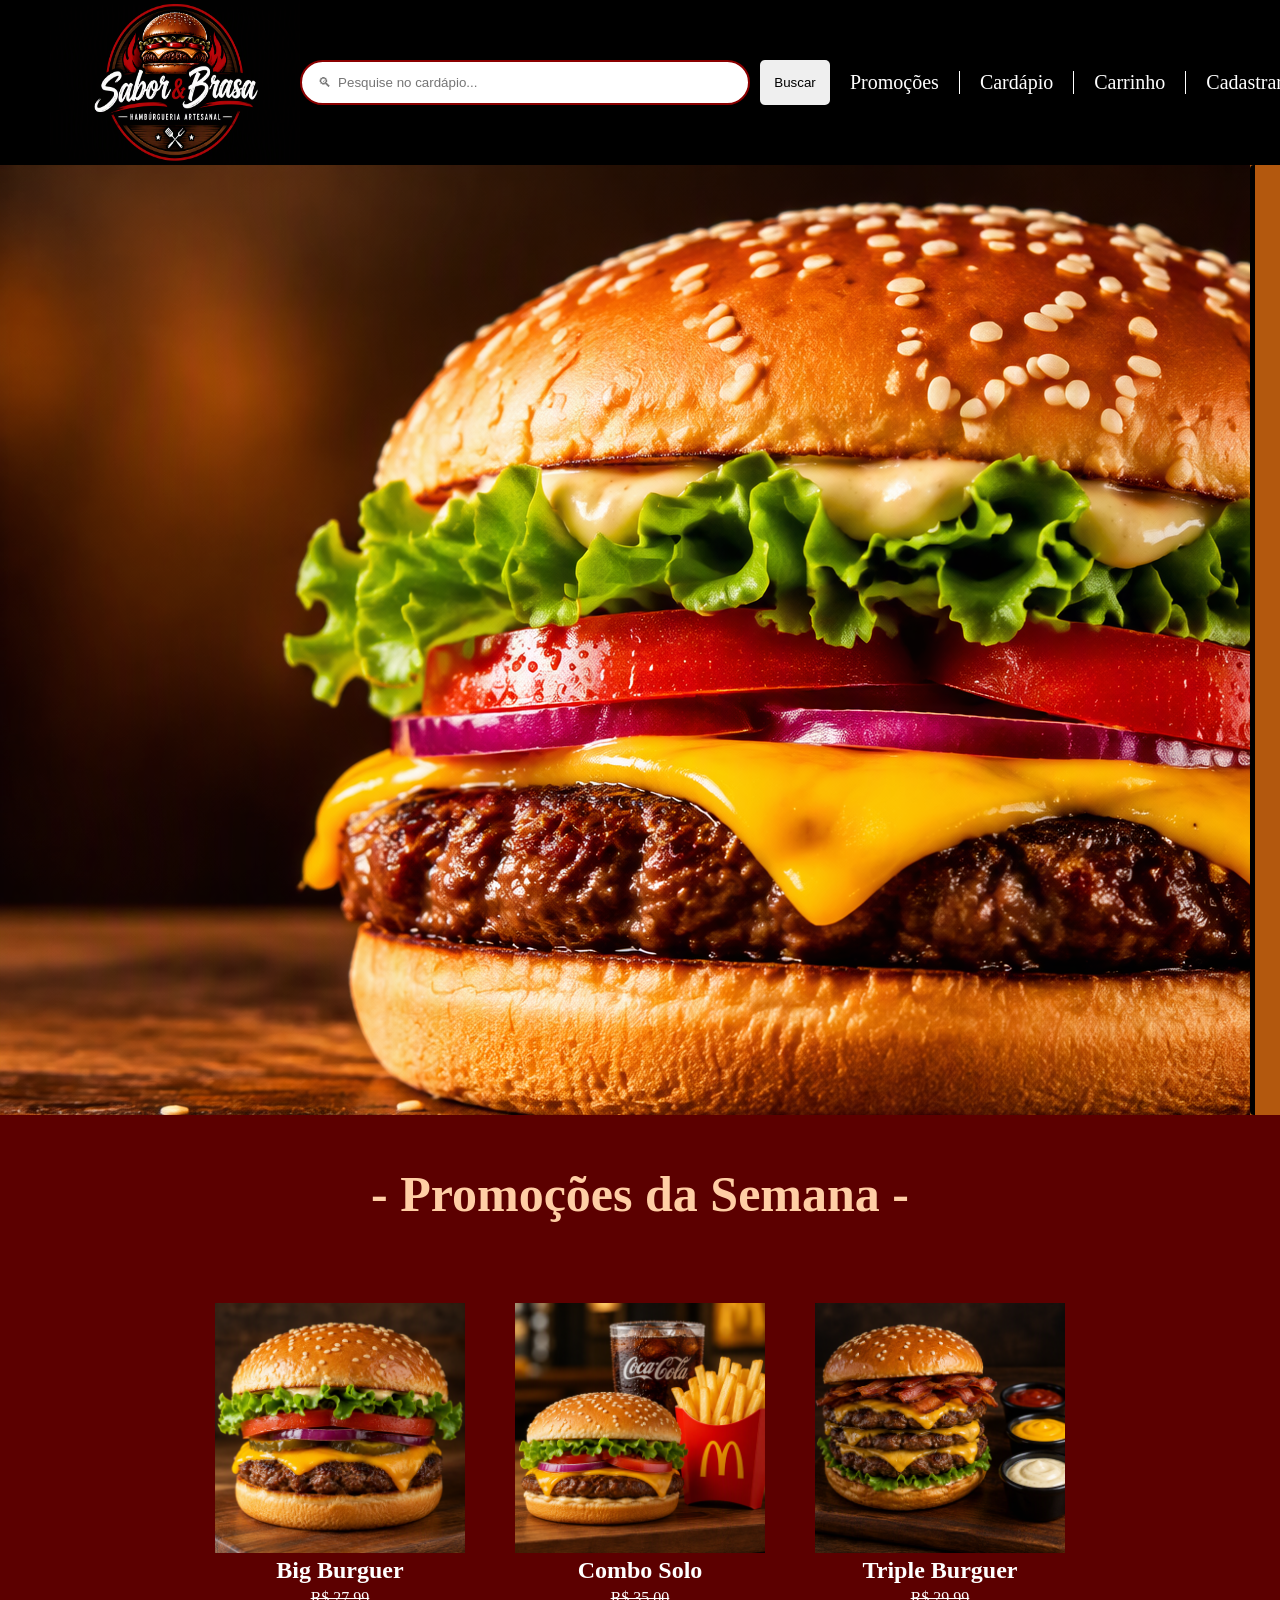
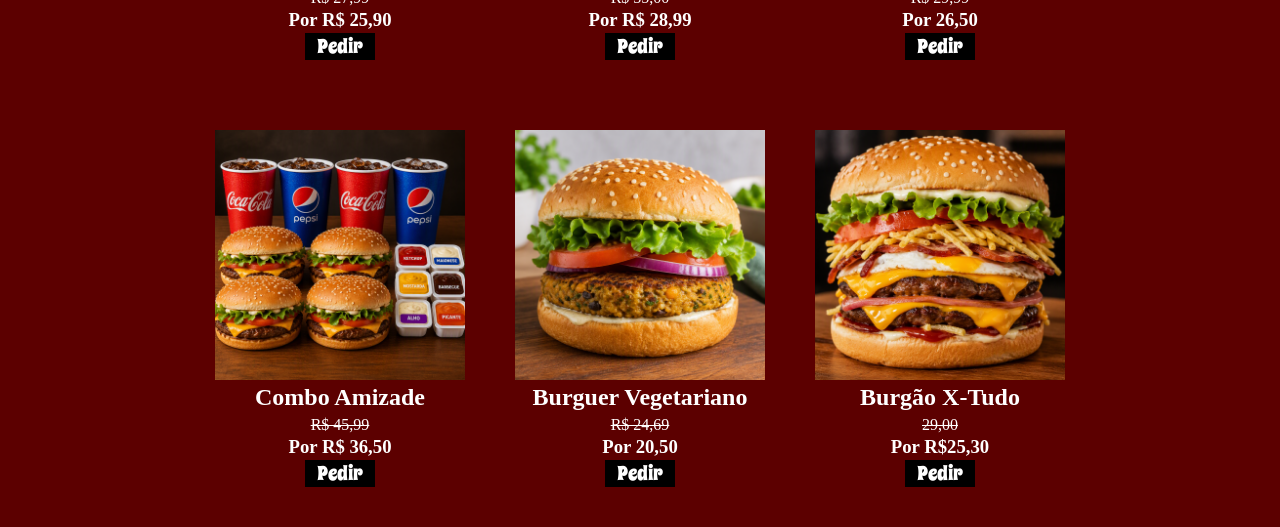
<file: index.html>
<!DOCTYPE html>
<html lang="pt-br">
<head>
    <meta charset="UTF-8">
    <meta name="viewport" content="width=device-width, initial-scale=1.0">
    <title>Sabor & Brasa</title>
    <link rel="stylesheet" href="style.css">
    <link rel="preconnect" href="https://fonts.googleapis.com">
<link rel="preconnect" href="https://fonts.gstatic.com" crossorigin>
<link href="https://fonts.googleapis.com/css2?family=Alfa+Slab+One&family=Anton+SC&family=Bungee&family=Chango&family=Climate+Crisis:YEAR@1979..2050&family=Comic+Neue:ital,wght@0,300;0,400;0,700;1,300;1,400;1,700&family=Edu+TAS+Beginner&family=Emilys+Candy&family=Fascinate+Inline&family=Kranky&family=Limelight&family=Sancreek&family=Shadows+Into+Light+Two&family=Spicy+Rice&family=Tapestry&display=swap" rel="stylesheet">

<link rel="icon" type="image/x-icon" href="img/favicon.ico">

  </head>
<body>
    <header>
        <nav  class="nav">

            <img src="img/Logo.png" alt="Logo da Hamburgueria Sabor & Brasa">

            <form action="pesquisar.php" method="get">
                <input type="search" id="pesquisa" class="buscar" name="q" placeholder=" 🔍︎  Pesquise no cardápio...">
                <button type="submit">Buscar</button>
            </form>

            <ul class="list">
                        <li><a href="#Promoções">Promoções</a></li>
                        <li><a href="cardápio.html">Cardápio</a></li>
                        <li><a href="carrinho.html">Carrinho</a></li>
                        <li><a href="cadastro.html">Cadastrar</a></li>
                        <li><a href="login.html">Login</a></li>
            </ul>
        </nav>
    </header>

    <main>
        <section id="Home" class="main">
            <div>
                <article class="card">
                    <h1>Bem-vindos ao
                        <br>
                        SABOR & BRASA</h1>

                        <h2>A fome bateu? Chamou, pediu, chegou!!</h2>
                        <a href="cardápio.html"><button type="submit">Peça já</a></button>
                </article>
            </div>
        </section>
    </main>

    <section id="Promoções" class="promo">
        <h1>- Promoções da Semana -</h1>

        <div>
            <article class="bunny">
                <img src="img/aa.png" alt="hamburguer grande">
                <h2>Big Burguer</h2>
                <p>R$ 27,99</p>
                <h3>Por R$ 25,90</h3>
                <a href="cardápio.html"><button>Pedir</a></button>
            </article>

            <article class="cat">
                <img src="img/e.png" alt="combo simples">
                <h2>Combo Solo</h2>
                <p>R$ 35,00</p>
                <h3>Por R$ 28,99</h3>
                <a href="cardápio.html"><button>Pedir</a></button>
            </article>

            <article class="bat">
                <img src="img/f.png" alt="Hamburguer de três carnes e bacon">
                <h2>Triple Burguer</h2>
                <p>R$ 29,99</p>
                <h3>Por 26,50</h3>
                <a href="cardápio.html"><button>Pedir</a></button>
            </article>
        </div>

        <div>
            <article class="Maomao">
                <img src="img/dd.png"alt="Combo quatro pessoas">
                <h2>Combo Amizade</h2> 
                <p> R$ 45,99</p> 
                <h3>Por R$ 36,50</h3>
                <a href="cardápio.html"><button>Pedir</a></button>
            </article>

            <article class="Jinshi">
                <img src="img/g.png" alt="Hamburguer Vegetariano">
                <h2>Burguer Vegetariano</h2>
                <p>R$ 24,69</p>
                <h3>Por 20,50</h3>
                <a href="cardápio.html"><button>Pedir</a></button>
            </article>

            <article class="Lishu">
                <img src="img/h.png" alt="Hamburguer X-Tudo">
                <h2>Burgão X-Tudo</h2>
                <p>29,00</p>
                <h3>Por R$25,30</h3>
                <a href="cardápio.html"><button>Pedir</a></button>
            </article>
        </div>
    </section>
    <script src="script.js"></script>
</body>
</html>
</file>
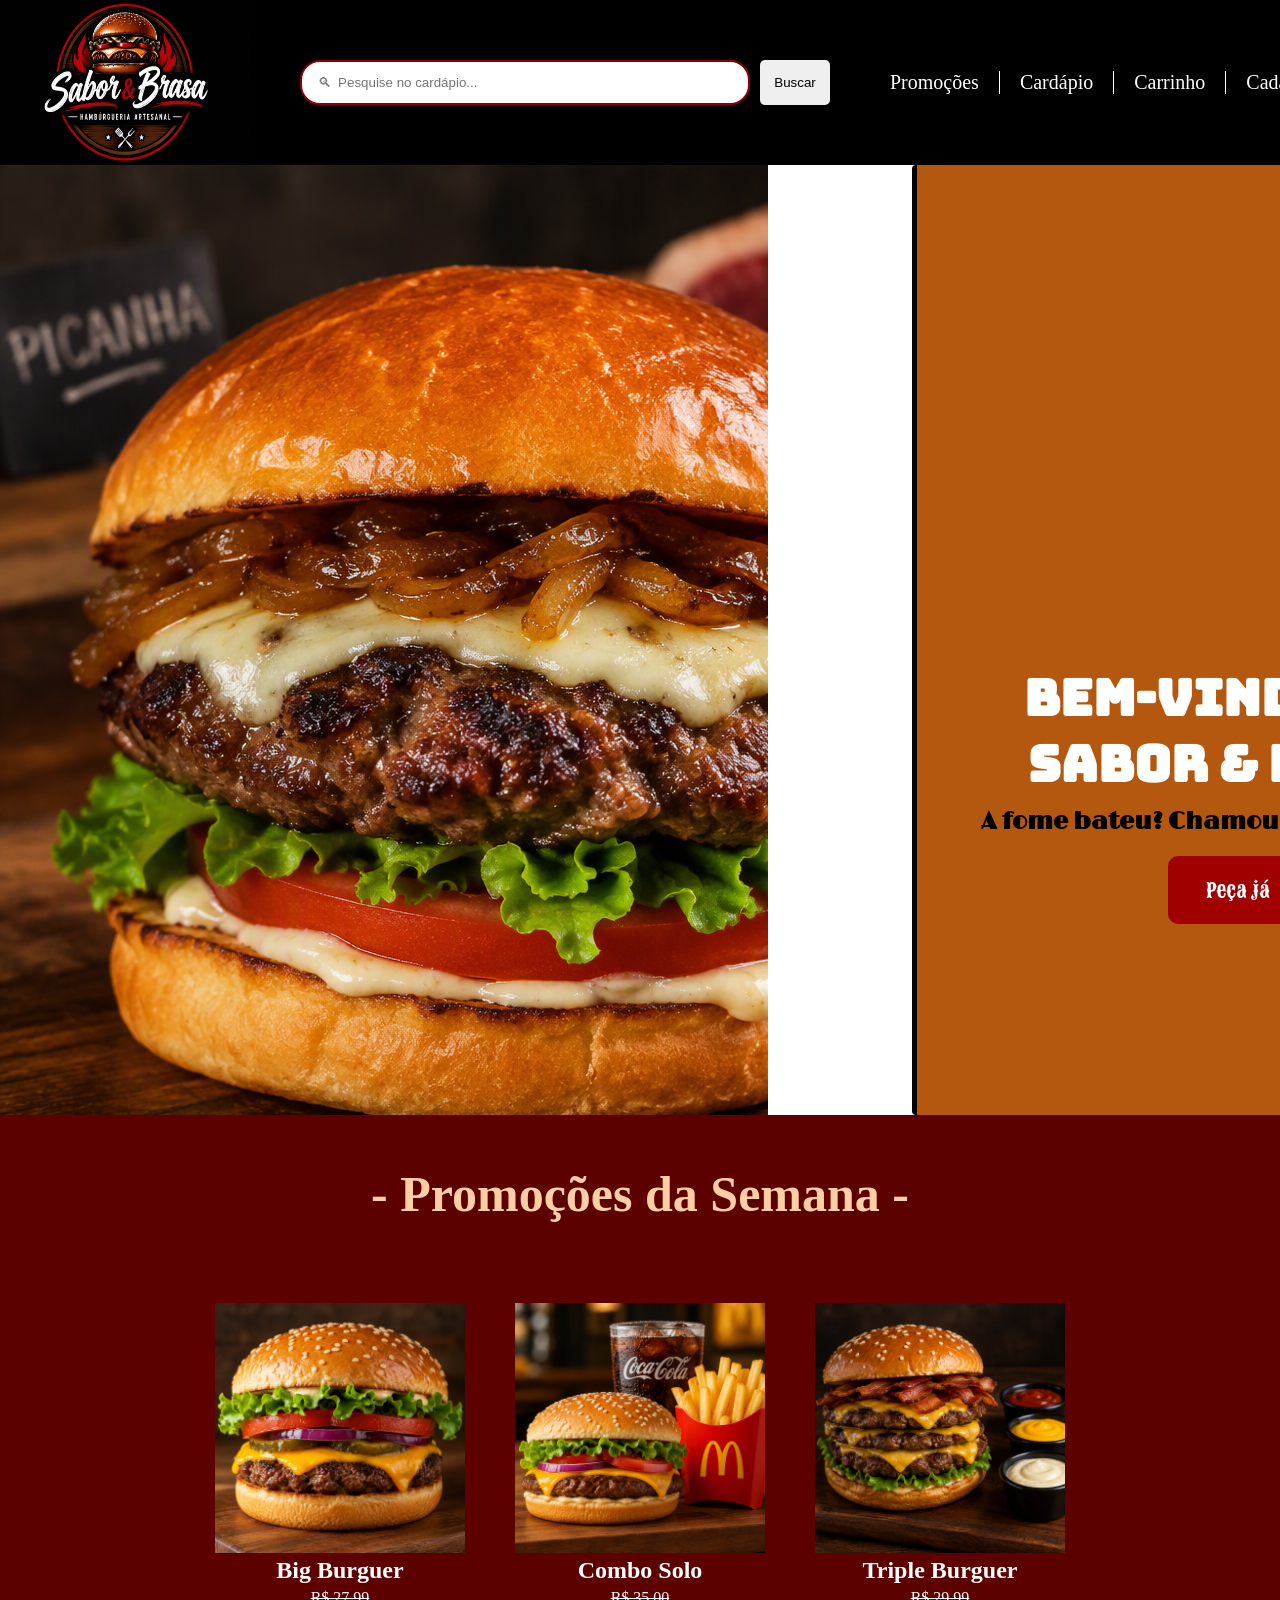
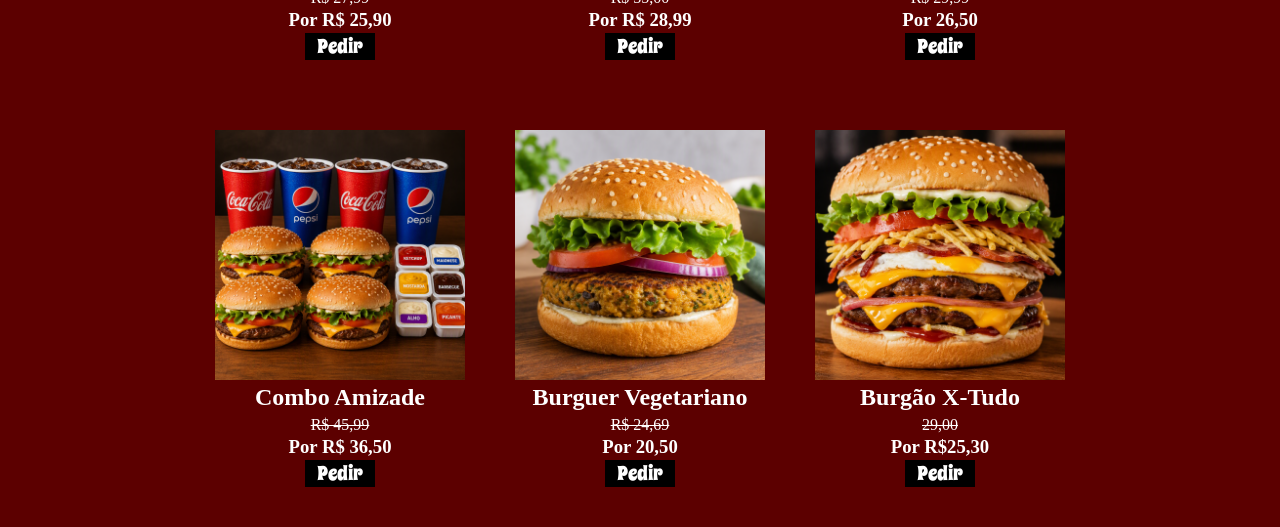
<file: Cauã/index.html>
<!DOCTYPE html>
<html lang="pt-br">
<head>
    <meta charset="UTF-8">
    <meta name="viewport" content="width=device-width, initial-scale=1.0">
    <title>Sabor & Brasa</title>
    <link rel="stylesheet" href="style.css">
    <link rel="preconnect" href="https://fonts.googleapis.com">
<link rel="preconnect" href="https://fonts.gstatic.com" crossorigin>
<link href="https://fonts.googleapis.com/css2?family=Alfa+Slab+One&family=Anton+SC&family=Bungee&family=Chango&family=Climate+Crisis:YEAR@1979..2050&family=Comic+Neue:ital,wght@0,300;0,400;0,700;1,300;1,400;1,700&family=Edu+TAS+Beginner&family=Emilys+Candy&family=Fascinate+Inline&family=Kranky&family=Limelight&family=Sancreek&family=Shadows+Into+Light+Two&family=Spicy+Rice&family=Tapestry&display=swap" rel="stylesheet">

<link rel="icon" type="image/x-icon" href="img/favicon.ico">

  </head>
<body>
    <header>
        <nav  class="nav">

            <img src="img/Logo.png" alt="Logo da Hamburgueria Sabor & Brasa"    >

            <form action="pesquisar.php" method="get">
                <input type="search" id="pesquisa" class="buscar" name="q" placeholder=" 🔍︎  Pesquise no cardápio...">
                <button type="submit">Buscar</button>
            </form>

            <ul class="list">
                        <li><a href="#Promoções">Promoções</a></li>
                        <li><a href="cardápio.html">Cardápio</a></li>
                        <li><a href="carrinho.html">Carrinho</a></li>
                        <li><a href="cadastro.html">Cadastrar</a></li>
                        <li><a href="login.html">Login</a></li>
            </ul>
        </nav>
    </header>

    <main>
        <section id="Home" class="main">
            <div>
                <article class="card">
                    <h1>Bem-vindos ao
                        <br>
                        SABOR & BRASA</h1>

                        <h2>A fome bateu? Chamou, pediu, chegou!!</h2>
                        <a href="cardápio.html"><button type="submit">Peça já</a></button>
                </article>
            </div>
        </section>
    </main>

    <section id="Promoções" class="promo">
        <h1>- Promoções da Semana -</h1>

        <div>
            <article class="bunny">
                <img src="img/aa.png" alt="hamburguer grande">
                <h2>Big Burguer</h2>
                <p>R$ 27,99</p>
                <h3>Por R$ 25,90</h3>
                <a href="#"><button>Pedir</a></button>
            </article>

            <article class="cat">
                <img src="img/e.png" alt="combo simples">
                <h2>Combo Solo</h2>
                <p>R$ 35,00</p>
                <h3>Por R$ 28,99</h3>
                <a href="#"><button>Pedir</a></button>
            </article>

            <article class="bat">
                <img src="img/f.png" alt="Hamburguer de três carnes e bacon">
                <h2>Triple Burguer</h2>
                <p>R$ 29,99</p>
                <h3>Por 26,50</h3>
                <a href="#"><button>Pedir</a></button>
            </article>
        </div>

        <div>
            <article class="Maomao">
                <img src="img/dd.png"alt="Combo quatro pessoas">
                <h2>Combo Amizade</h2> 
                <p> R$ 45,99</p> 
                <h3>Por R$ 36,50</h3>
                <a href="#"><button>Pedir</a></button>
            </article>

            <article class="Jinshi">
                <img src="img/g.png" alt="Hamburguer Vegetariano">
                <h2>Burguer Vegetariano</h2>
                <p>R$ 24,69</p>
                <h3>Por 20,50</h3>
                <a href="#"><button>Pedir</a></button>
            </article>

            <article class="Lishu">
                <img src="img/h.png" alt="Hamburguer X-Tudo">
                <h2>Burgão X-Tudo</h2>
                <p>29,00</p>
                <h3>Por R$25,30</h3>
                <a href="#"><button>Pedir</a></button>
            </article>
        </div>
    </section>
    <script src="script.js"></script>
</body>
</html>
</file>
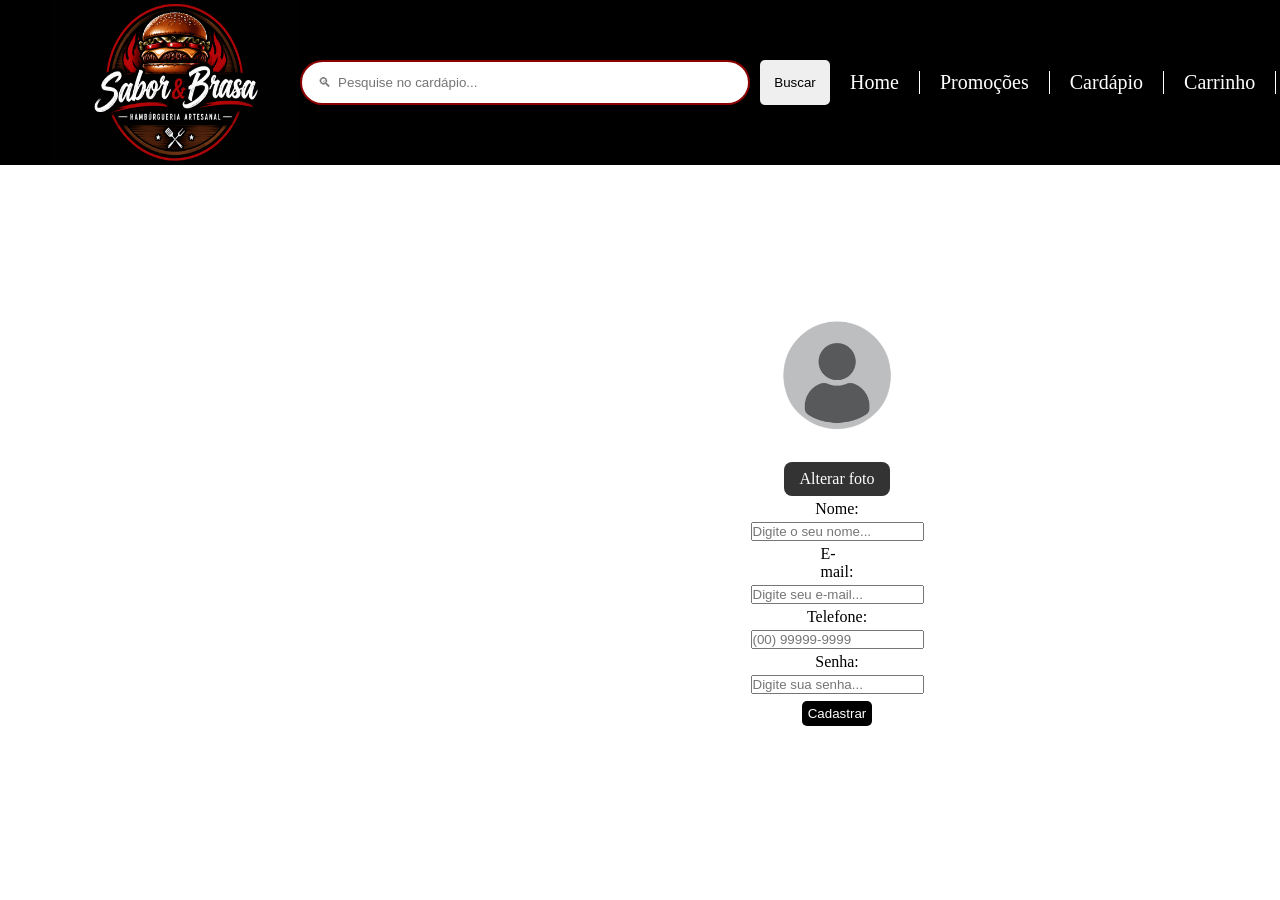
<file: cadastro.html>
<!DOCTYPE html>
<html lang="pt-br">
<head>
    <meta charset="UTF-8">
    <meta name="viewport" content="width=device-width, initial-scale=1.0">
    <title>Cadastro</title>
    <link rel="stylesheet" href="style.css">

    <link rel="icon" type="image/x-icon" href="img/favicon.ico">
</head>
<body>
    <header>
        <nav  class="nav">

            <img src="img/Logo.png" alt="Logo da Hamburgueria Sabor & Brasa">

            <form action="pesquisar.php" method="get">
                <input type="search" id="pesquisa" class="buscar" name="q" placeholder=" 🔍︎  Pesquise no cardápio...">
                <button type="submit">Buscar</button>
            </form>

            <ul class="list">
                <li><a href="index.html">Home</a></li>
                <li><a href="index.html#Promoções">Promoções</a></li>
                <li><a href="cardápio.html">Cardápio</a></li>
                <li><a href="carrinho.html">Carrinho</a></li>
                <li><a href="login.html">Login</a></li>
            </ul>
        </nav>
    </header>

    <main class="ivan">


        <form class="till" action="cadastrar.php" method="post" enctype="multipart/form-data">
            <div class="perfil">
                <img src="img/user.png" id="fotoPerfil">
            
                <label for="uploadFoto">Alterar foto</label>
                <input type="file" id="uploadFoto" name= "foto" accept="image/*">
            </div>
            
            <label for="user">Nome:</label>
            <input type="text" name="nome" placeholder="Digite o seu nome..." required>

            <label for="email">E-mail:</label>
            <input type="text" name="email"placeholder="Digite seu e-mail..." required>

            <label for="telefone">Telefone:</label>
            <input type="tel" name="telefone"placeholder="(00) 99999-9999" required>

            <label for="senha">Senha:</label>
            <input type="password" name="senha"placeholder="Digite sua senha..." required>

            <button type="submit">Cadastrar</button>
        </form>
    </main>

    <script src="script.js"></script>
</body>
</html>
</file>
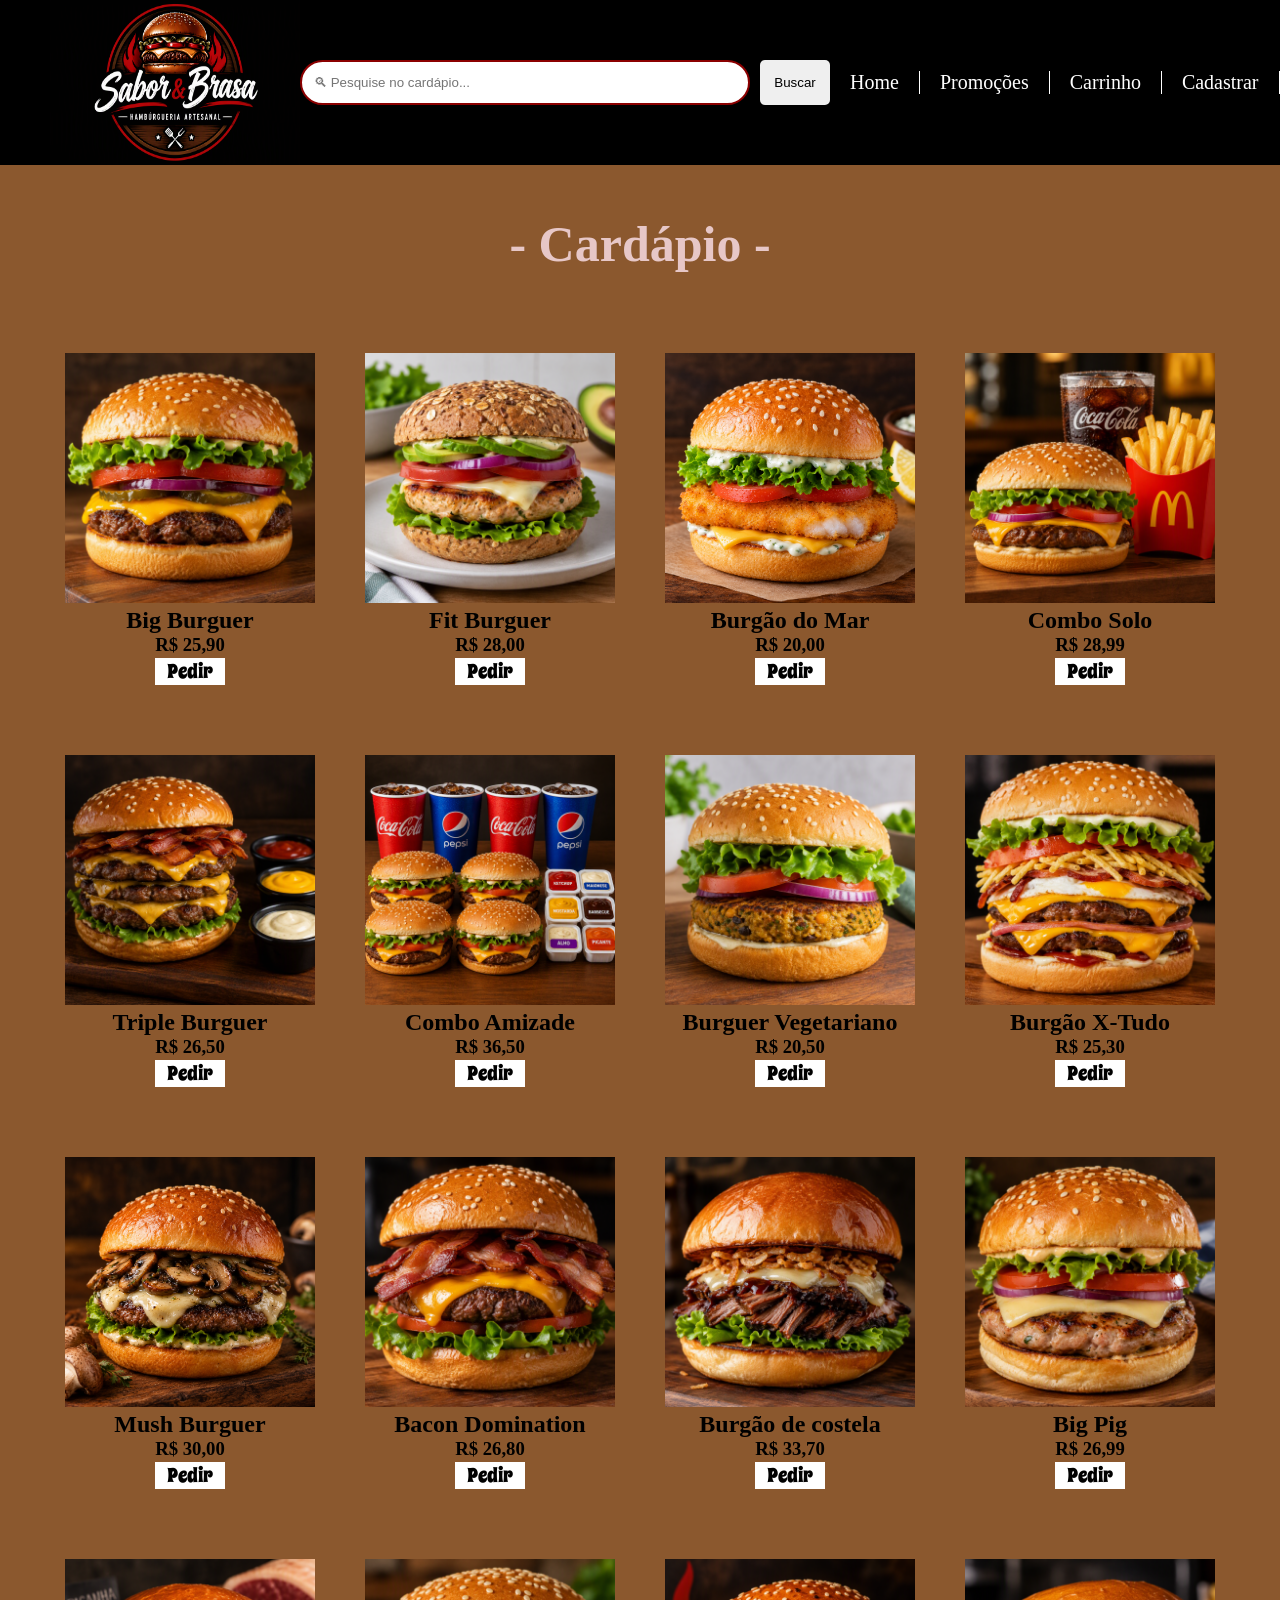
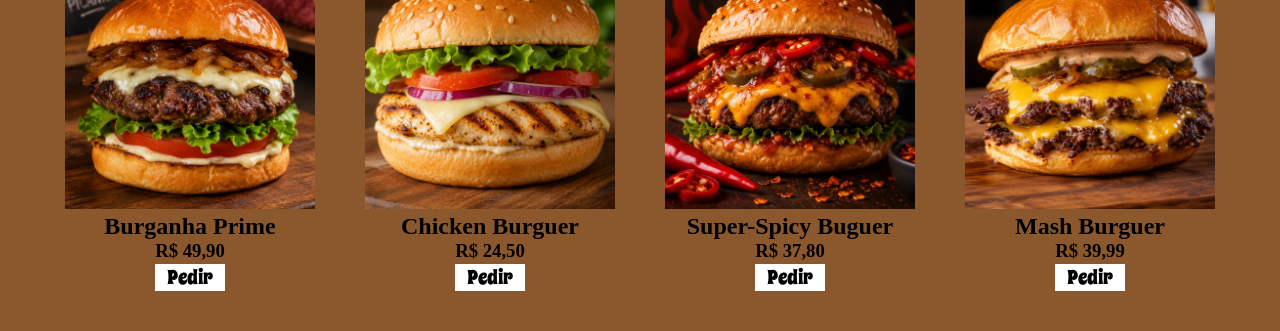
<file: cardápio.html>
<!DOCTYPE html>
<html lang="pt-br">
<head>
    <meta charset="UTF-8">
    <meta name="viewport" content="width=device-width, initial-scale=1.0">
    <title>♨ Cardápio ♨</title>
    <link rel="stylesheet" href="style.css">

    <link rel="preconnect" href="https://fonts.googleapis.com">
<link rel="preconnect" href="https://fonts.gstatic.com" crossorigin>
<link href="https://fonts.googleapis.com/css2?family=Alfa+Slab+One&family=Anton+SC&family=Bungee&family=Chango&family=Climate+Crisis:YEAR@1979..2050&family=Comic+Neue:ital,wght@0,300;0,400;0,700;1,300;1,400;1,700&family=Edu+TAS+Beginner&family=Emilys+Candy&family=Fascinate+Inline&family=Kranky&family=Limelight&family=Sancreek&family=Shadows+Into+Light+Two&family=Spicy+Rice&family=Tapestry&display=swap" rel="stylesheet">

<link rel="icon" type="image/x-icon" href="img/favicon.ico">
</head>
<body>
    <header>
        <nav  class="nav">

            <img src="img/Logo.png" alt="Logo da Hamburgueria Sabor & Brasa">

            <form action="pesquisar.php" method="get">
                <input
                    type="search"
                    id="pesquisa"
                    class="buscar"
                    name="q"
                    placeholder="🔍︎ Pesquise no cardápio..."
                    autocomplete="off"
                >
            
                <button type="submit">Buscar</button>
            </form>
            <p id="mensagemPesquisa"></p>

            <ul class="list">
                <li><a href="index.html">Home</a></li>
                <li><a href="index.html#Promoções">Promoções</a></li>
                <li><a href="carrinho.html">Carrinho</a></li>
                <li><a href="cadastro.html">Cadastrar</a></li>
                <li><a href="login.html">Login</a></li>
            </ul>
        </nav>
    </header>

    <main>
       
<section id="Cardápio" class="batata">

    <h1>- Cardápio -</h1>

    <div>
        <article class="shu" data-id="1">
            <img src="img/aa.png" alt="Hamburguer grande">
            <h2>Big Burguer</h2>
            <h3>R$ 25,90</h3>
            <button type="button" class="adicionar-carrinho">Pedir</button>
        </article>

        <article class="valt" data-id="2">
            <img src="img/carlos.png" alt="Hamburguer fit">
            <h2>Fit Burguer</h2>
            <h3>R$ 28,00</h3>
            <button type="button" class="adicionar-carrinho">Pedir</button>
        </article>

        <article class="nika" data-id="3">
            <img src="img/i.png" alt="Hamburguer de peixe">
            <h2>Burgão do Mar</h2>
            <h3>R$ 20,00</h3>
            <button type="button" class="adicionar-carrinho">Pedir</button>
        </article>

        <article class="toko" data-id="4">
            <img src="img/e.png" alt="Combo simples">
            <h2>Combo Solo</h2>
            <h3>R$ 28,99</h3>
            <button type="button" class="adicionar-carrinho">Pedir</button>
        </article>
    </div>

    <div>
        <article class="lui" data-id="5">
            <img src="img/f.png" alt="Hamburguer de três carnes e bacon">
            <h2>Triple Burguer</h2>
            <h3>R$ 26,50</h3>
            <button type="button" class="adicionar-carrinho">Pedir</button>
        </article>

        <article class="free" data-id="6">
            <img src="img/dd.png" alt="Combo quatro pessoas">
            <h2>Combo Amizade</h2>
            <h3>R$ 36,50</h3>
            <button type="button" class="adicionar-carrinho">Pedir</button>
        </article>

        <article class="zac" data-id="7">
            <img src="img/g.png" alt="Hamburguer vegetariano">
            <h2>Burguer Vegetariano</h2>
            <h3>R$ 20,50</h3>
            <button type="button" class="adicionar-carrinho">Pedir</button>
        </article>

        <article class="xander" data-id="8">
            <img src="img/h.png" alt="Hamburguer X-Tudo">
            <h2>Burgão X-Tudo</h2>
            <h3>R$ 25,30</h3>
            <button type="button" class="adicionar-carrinho">Pedir</button>
        </article>
    </div>

    <div>
        <article class="daigo" data-id="9">
            <img src="img/j.png" alt="Hamburguer de cogumelos">
            <h2>Mush Burguer</h2>
            <h3>R$ 30,00</h3>
            <button type="button" class="adicionar-carrinho">Pedir</button>
        </article>

        <article class="ken" data-id="10">
            <img src="img/k.png" alt="Hamburguer de bacon">
            <h2>Bacon Domination</h2>
            <h3>R$ 26,80</h3>
            <button type="button" class="adicionar-carrinho">Pedir</button>
        </article>

        <article class="joshua" data-id="11">
            <img src="img/l.png" alt="Hamburguer de costela">
            <h2>Burgão de costela</h2>
            <h3>R$ 33,70</h3>
            <button type="button" class="adicionar-carrinho">Pedir</button>
        </article>

        <article class="honey" data-id="12">
            <img src="img/q.png" alt="Hamburguer de carne suína">
            <h2>Big Pig</h2>
            <h3>R$ 26,99</h3>
            <button type="button" class="adicionar-carrinho">Pedir</button>
        </article>
    </div>

    <div>
        <article class="kris" data-id="13">
            <img src="img/m.png" alt="Hamburguer de picanha">
            <h2>Burganha Prime</h2>
            <h3>R$ 49,90</h3>
            <button type="button" class="adicionar-carrinho">Pedir</button>
        </article>

        <article class="rantaro" data-id="14">
            <img src="img/n.png" alt="Hamburguer de frango grelhado">
            <h2>Chicken Burguer</h2>
            <h3>R$ 24,50</h3>
            <button type="button" class="adicionar-carrinho">Pedir</button>
        </article>

        <article class="sayori" data-id="15">
            <img src="img/o.png" alt="Hamburguer picante">
            <h2>Super-Spicy Buguer</h2>
            <h3>R$ 37,80</h3>
            <button type="button" class="adicionar-carrinho">Pedir</button>
        </article>

        <article class="yuri" data-id="16">
            <img src="img/p.png" alt="Mash Burguer">
            <h2>Mash Burguer</h2>
            <h3>R$ 39,99</h3>
            <button type="button" class="adicionar-carrinho">Pedir</button>
        </article>
    </div>

</section>

    </main>
    <script src="carrinho.js"></script>
</body>
</html>
</file>
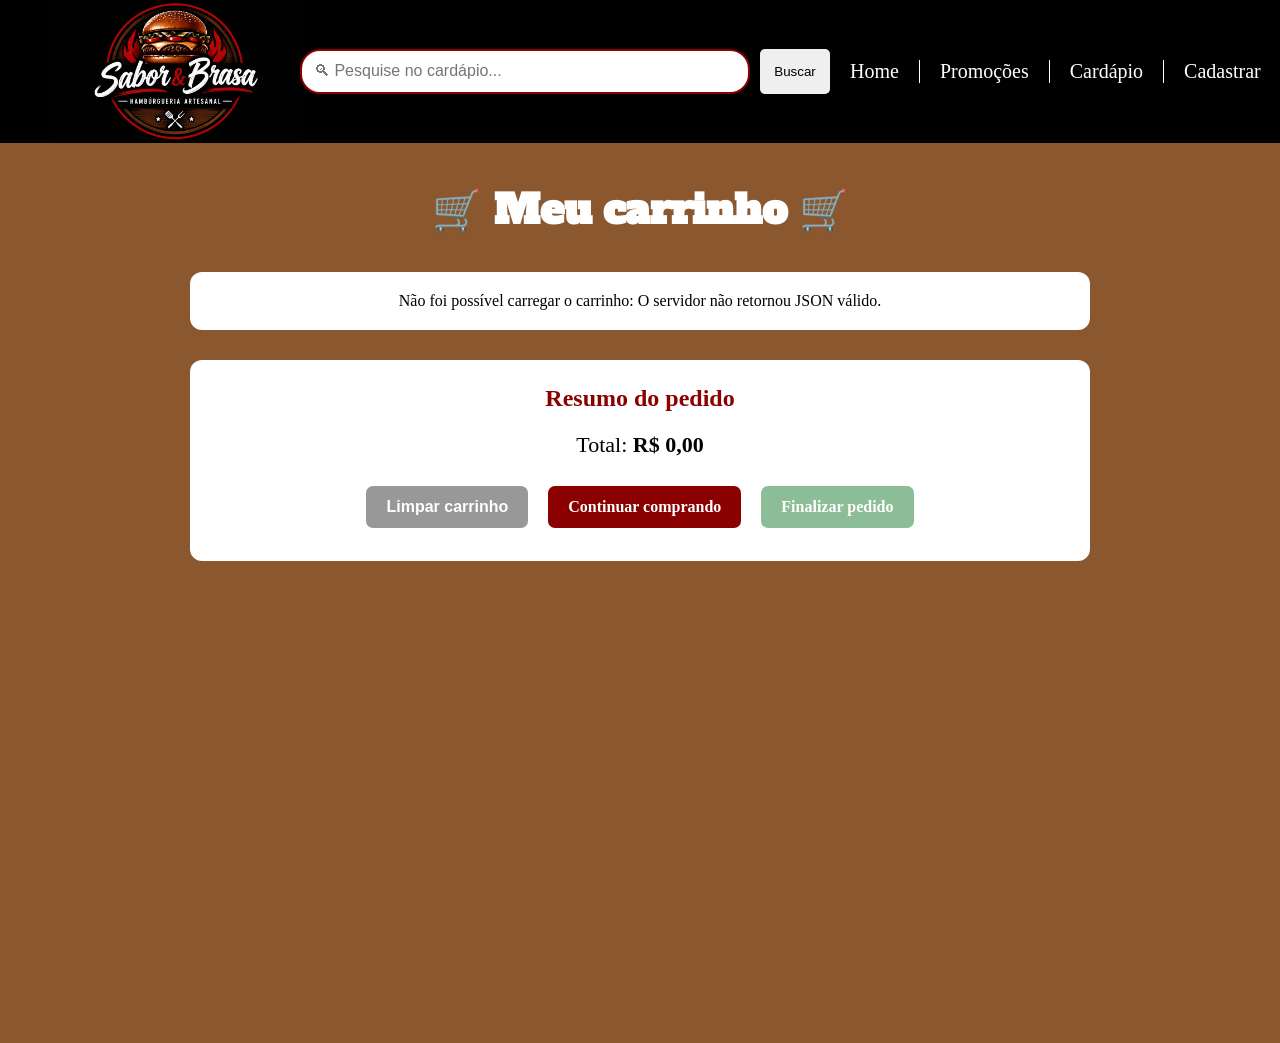
<file: carrinho.html>
<!DOCTYPE html>
<html lang="pt-br">
<head>
    <meta charset="UTF-8">
    <meta name="viewport" content="width=device-width, initial-scale=1.0">

    <title>🛒 Carrinho - Sabor & Brasa</title>

    <link rel="stylesheet" href="carrinho.css">

    <link rel="preconnect" href="https://fonts.googleapis.com">
    <link rel="preconnect" href="https://fonts.gstatic.com" crossorigin>

    <link href="https://fonts.googleapis.com/css2?family=Alfa+Slab+One&family=Anton+SC&display=swap" rel="stylesheet">

    <link rel="icon" type="image/x-icon" href="img/favicon.ico">
</head>

<body>

<header>
    <nav class="nav">

        <img src="img/Logo.png" alt="Logo Sabor & Brasa">

        <form action="pesquisar.php" method="get">
            <input
                type="search"
                id="pesquisa"
                class="buscar"
                name="q"
                placeholder="🔍︎ Pesquise no cardápio..."
            >

            <button type="submit">Buscar</button>
        </form>

        <ul class="list">
            <li><a href="index.html">Home</a></li>
            <li><a href="index.html#Promoções">Promoções</a></li>
            <li><a href="cardápio.html">Cardápio</a></li>
            <li><a href="cadastro.html">Cadastrar</a></li>
            <li><a href="login.html">Login</a></li>
        </ul>

    </nav>
</header>

<main class="macarrao">

    <h1>🛒 Meu carrinho 🛒</h1>

    <!-- Produtos adicionados -->
    <section id="listaCarrinho">

        <p>Carregando seu carrinho...</p>

    </section>

    <!-- Resumo da compra -->
    <section class="resumo">

        <h2>Resumo do pedido</h2>

        <p>
            Total:
            <strong id="totalCarrinho">R$ 0,00</strong>
        </p>
        <button type="button" id="limparCarrinho">
            Limpar carrinho
        </button>

        <a href="cardápio.html" class="continuar">
            Continuar comprando
        </a>

        <a href="delivery.php" class="finalizar" id="finalizarPedido">
            Finalizar pedido
        </a>

    </section>

</main>

<script src="carrinho.js"></script>
</body>
</html>
</file>
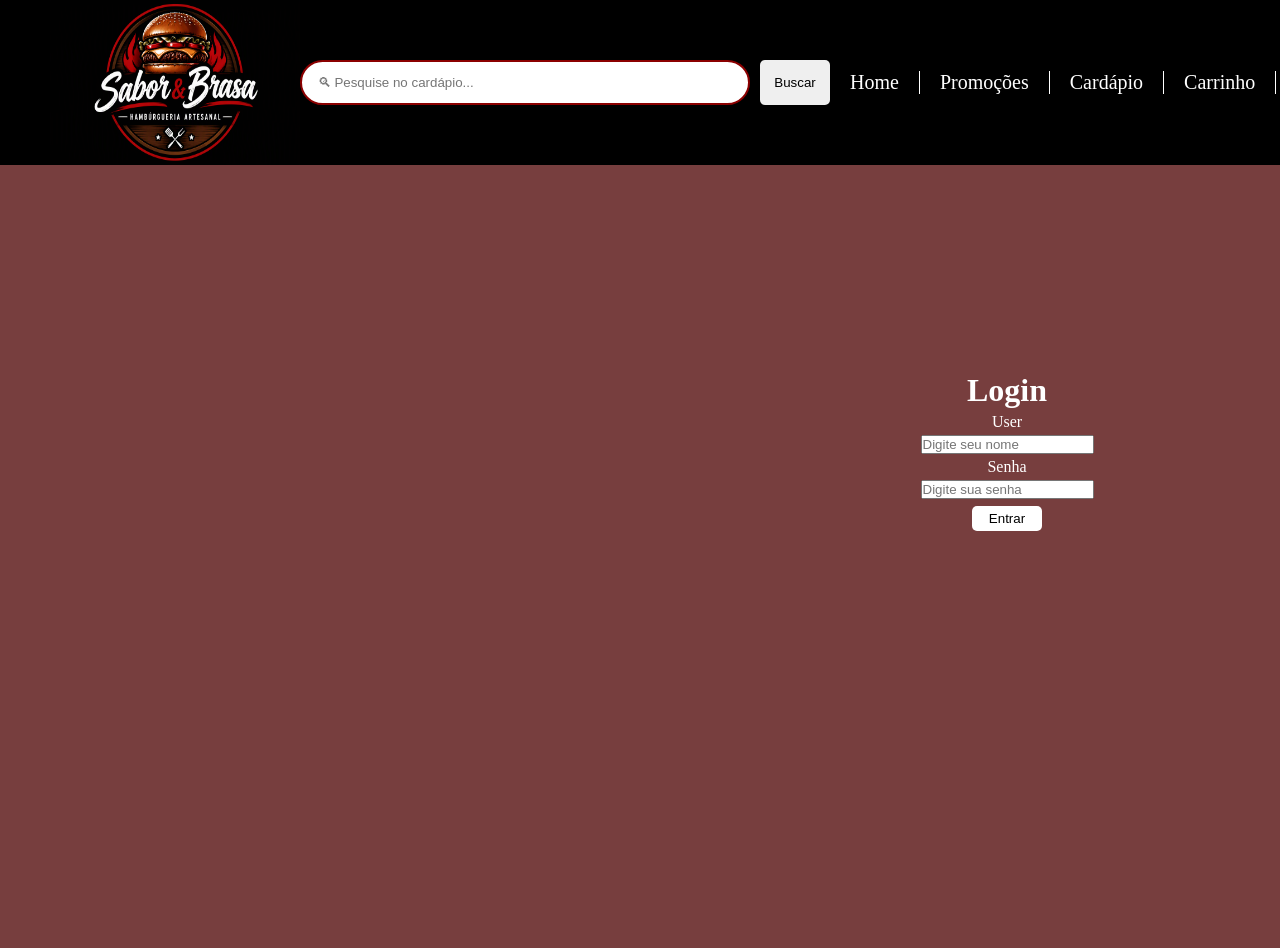
<file: login.html>
<!DOCTYPE html>
<html lang="pt-br">
<head>
    <meta charset="UTF-8">
    <meta name="viewport" content="width=device-width, initial-scale=1.0">

    <title>Login</title>

    <link rel="stylesheet" href="style.css">

    <link rel="preconnect" href="https://fonts.googleapis.com">
    <link rel="preconnect" href="https://fonts.gstatic.com" crossorigin>

    <link href="https://fonts.googleapis.com/css2?family=Alfa+Slab+One&family=Anton+SC&family=Bungee&family=Chango&family=Climate+Crisis:YEAR@1979..2050&family=Comic+Neue:ital,wght@0,300;0,400;0,700;1,300;1,400;1,700&family=Edu+TAS+Beginner&family=Emilys+Candy&family=Fascinate+Inline&family=Kranky&family=Limelight&family=Sancreek&family=Shadows+Into+Light+Two&family=Spicy+Rice&family=Tapestry&display=swap" rel="stylesheet">

    <link rel="icon" type="image/x-icon" href="img/favicon.ico">
</head>

<body>

    <header>
        <nav class="nav">

            <img src="img/Logo.png" alt="Logo da Hamburgueria Sabor & Brasa">

            <form action="pesquisar.php" method="get">
                <input
                    type="search"
                    id="pesquisa"
                    class="buscar"
                    name="q"
                    placeholder=" 🔍︎ Pesquise no cardápio..."
                >

                <button type="submit">Buscar</button>
            </form>

            <ul class="list">
                <li><a href="index.html">Home</a></li>
                <li><a href="index.html#Promoções">Promoções</a></li>
                <li><a href="cardápio.html">Cardápio</a></li>
                <li><a href="carrinho.html">Carrinho</a></li>
                <li><a href="cadastro.html">Cadastrar</a></li>
            </ul>

        </nav>
    </header>

    <main class="love">

        <form class="you" action="entrar.php" method="POST">
    
            <h1>Login</h1>
    
            <label for="nome">User</label>
            <input
                type="text"
                id="nome"
                name="nome"
                placeholder="Digite seu nome"
                required
            >
    
            <label for="senha">Senha</label>
            <input
                type="password"
                id="senha"
                name="senha"
                placeholder="Digite sua senha"
                required
            >
    
            <button type="submit">Entrar</button>
    
    
        </form>
    
    </main>

    <script src="script.js"></script>

</body>
</html>
</file>
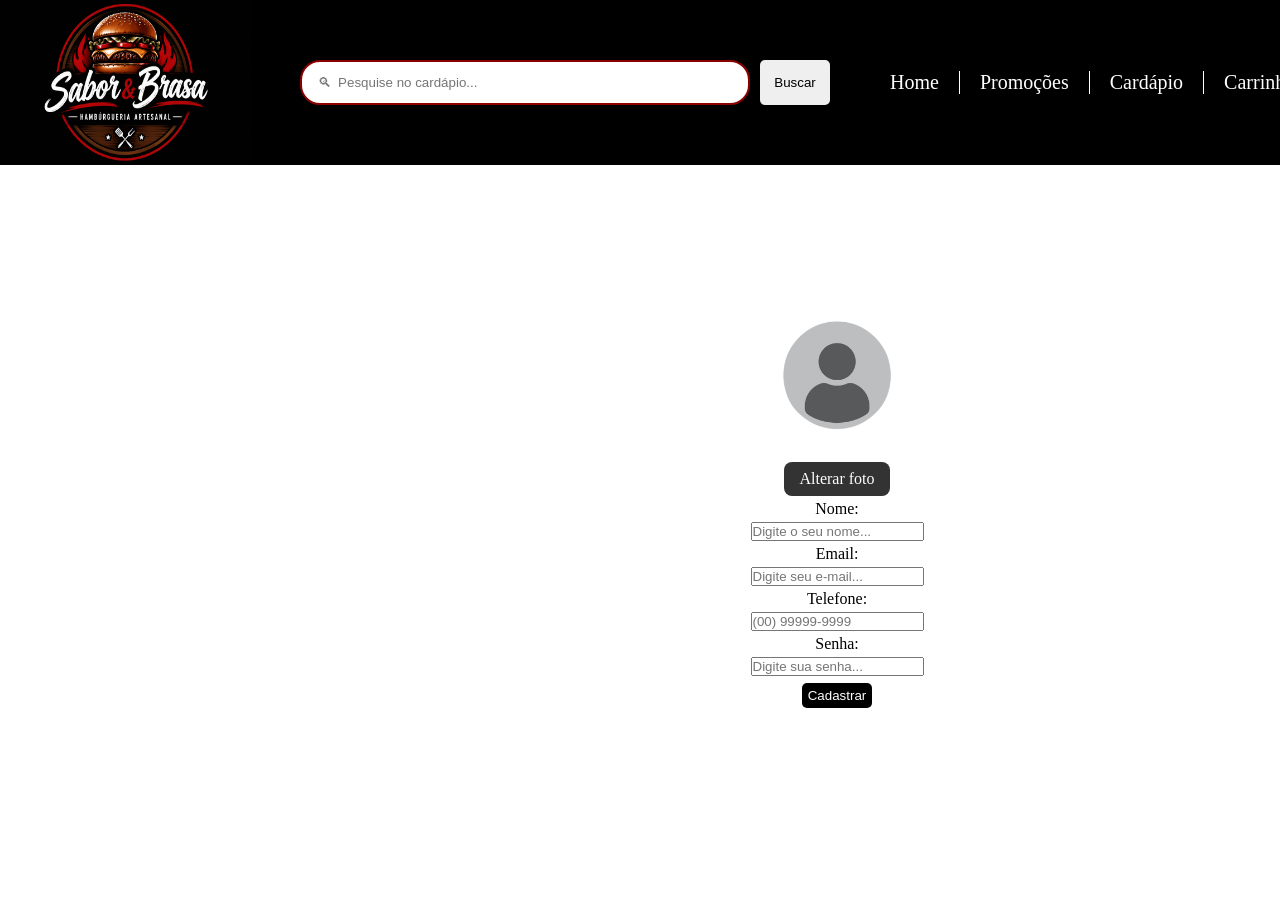
<file: Cauã/cadastro.html>
<!DOCTYPE html>
<html lang="pt-br">
<head>
    <meta charset="UTF-8">
    <meta name="viewport" content="width=device-width, initial-scale=1.0">
    <title>Cadastro</title>
    <link rel="stylesheet" href="style.css">

    <link rel="icon" type="image/x-icon" href="img/favicon.ico">
</head>
<body>
    <header>
        <nav  class="nav">

            <img src="img/Logo.png" alt="Logo da Hamburgueria Sabor & Brasa">

            <form action="pesquisar.php" method="get">
                <input type="search" id="pesquisa" class="buscar" name="q" placeholder=" 🔍︎  Pesquise no cardápio...">
                <button type="submit">Buscar</button>
            </form>

            <ul class="list">
                <li><a href="index.html">Home</a></li>
                <li><a href="index.html#Promoções">Promoções</a></li>
                <li><a href="cardápio.html">Cardápio</a></li>
                <li><a href="carrinho.html">Carrinho</a></li>
                <li><a href="login.html">Login</a></li>
            </ul>
        </nav>
    </header>

    <main class="ivan">


        <form class="till" action="cadastrar.php" method="post" enctype="multipart/form-data">
            <div class="perfil">
                <img src="img/user.png" id="fotoPerfil">
            
                <label for="uploadFoto">Alterar foto</label>
                <input type="file" id="uploadFoto" nome= "foto" accept="image/*">
            </div>
            
            <label for="user">Nome:</label>
            <input type="text" name="nome" placeholder="Digite o seu nome..." required>

            <label for="email">Email:</label>
            <input type="text" name="email"placeholder="Digite seu e-mail..." required>

            <label for="telefone">Telefone:</label>
            <input type="tel" name="telefone"placeholder="(00) 99999-9999" required>

            <label for="senha">Senha:</label>
            <input type="password" name="senha"placeholder="Digite sua senha..." required>

            <button type="submit">Cadastrar</button>
        </form>
    </main>

    <script src="script.js"></script>
</body>
</html>
</file>
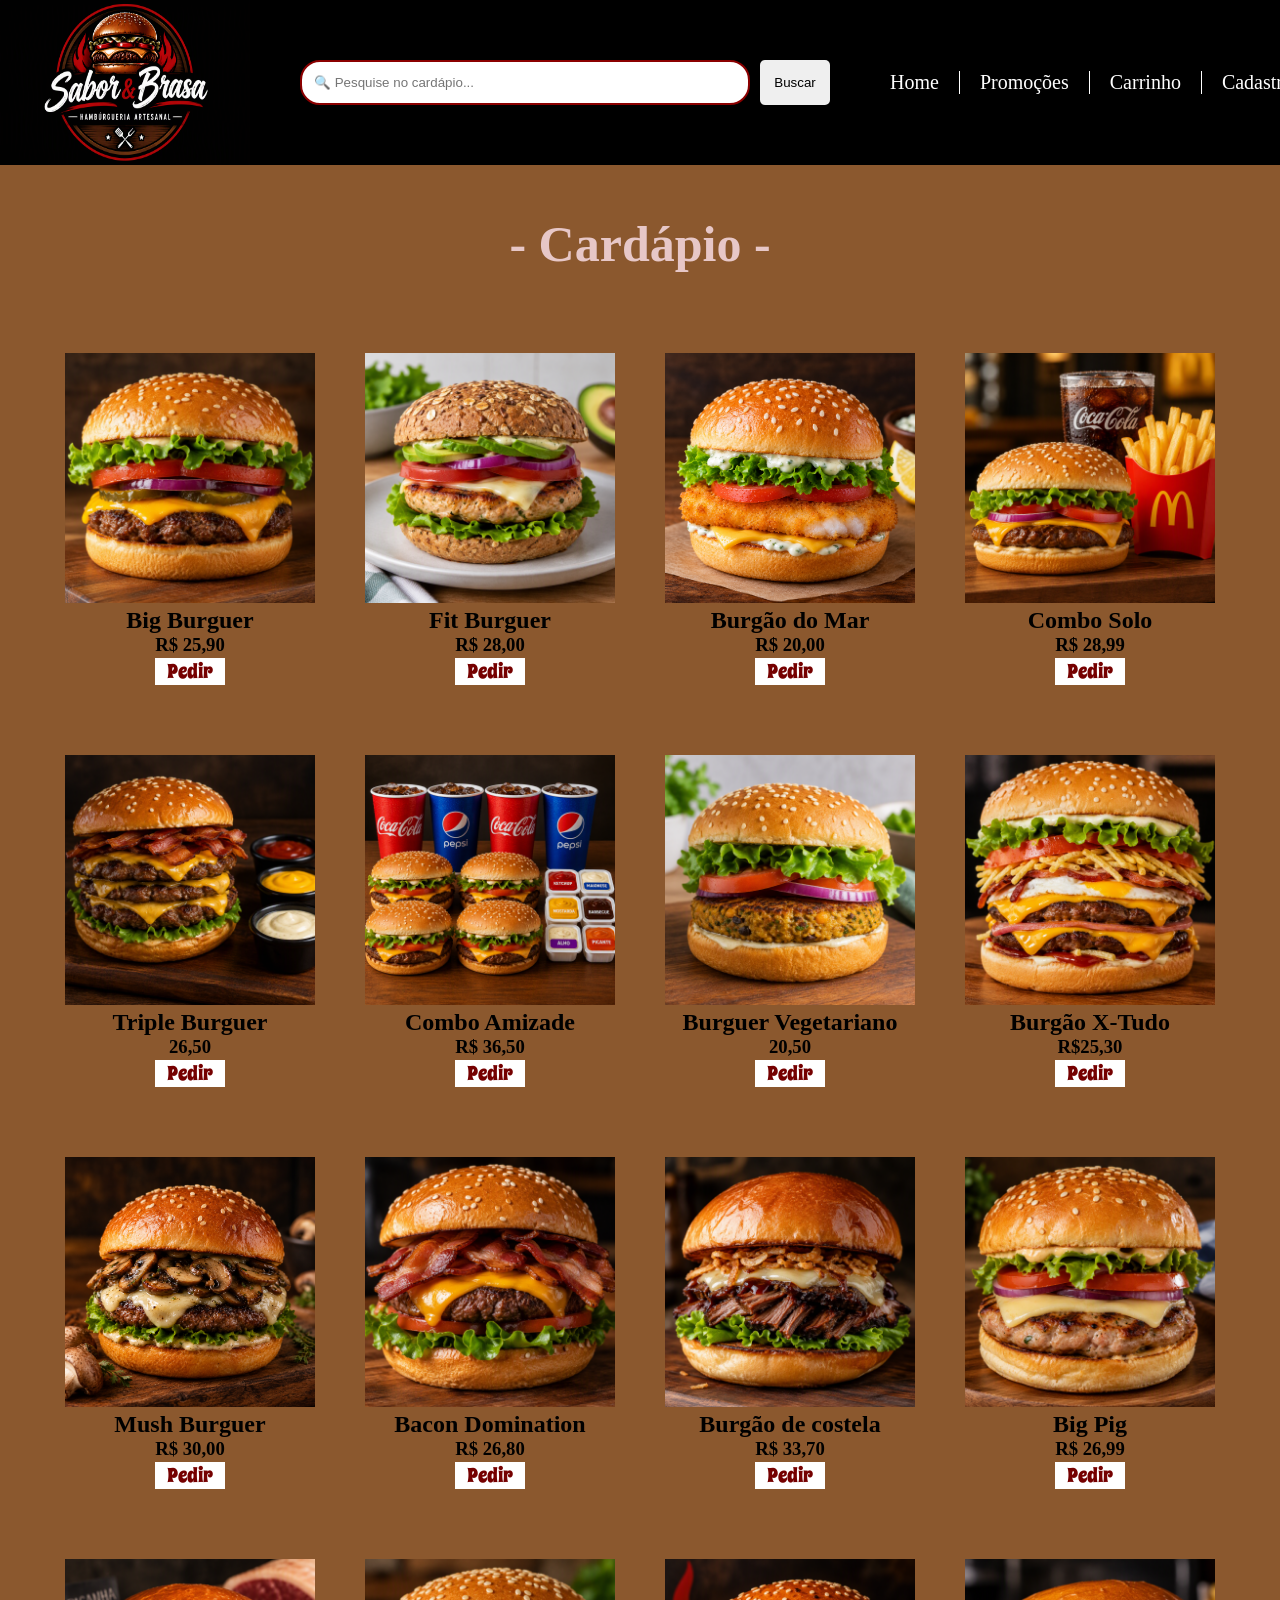
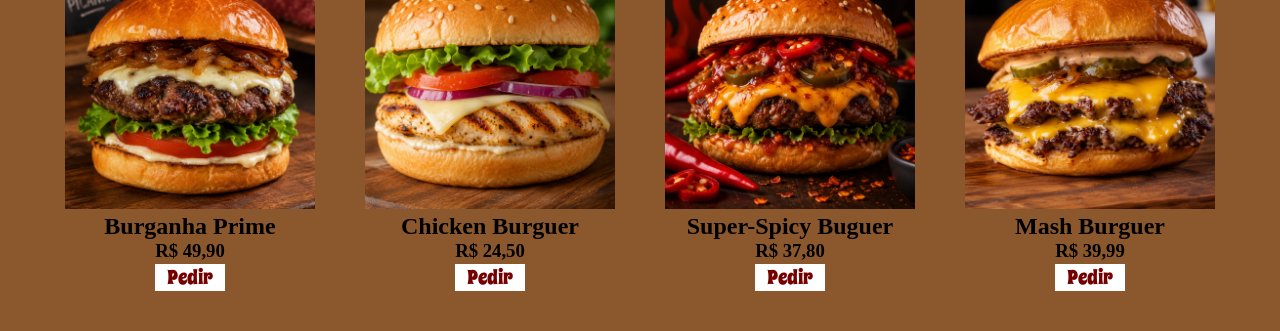
<file: Cauã/cardápio.html>
<!DOCTYPE html>
<html lang="pt-br">
<head>
    <meta charset="UTF-8">
    <meta name="viewport" content="width=device-width, initial-scale=1.0">
    <title>♨ Cardápio ♨</title>
    <link rel="stylesheet" href="style.css">
    <link rel="preconnect" href="https://fonts.googleapis.com">
<link rel="preconnect" href="https://fonts.gstatic.com" crossorigin>
<link href="https://fonts.googleapis.com/css2?family=Alfa+Slab+One&family=Anton+SC&family=Bungee&family=Chango&family=Climate+Crisis:YEAR@1979..2050&family=Comic+Neue:ital,wght@0,300;0,400;0,700;1,300;1,400;1,700&family=Edu+TAS+Beginner&family=Emilys+Candy&family=Fascinate+Inline&family=Kranky&family=Limelight&family=Sancreek&family=Shadows+Into+Light+Two&family=Spicy+Rice&family=Tapestry&display=swap" rel="stylesheet">

<link rel="icon" type="image/x-icon" href="img/favicon.ico">
</head>
<body>
    <header>
        <nav  class="nav">

            <img src="img/Logo.png" alt="Logo da Hamburgueria Sabor & Brasa">

            <form action="cardápio.html" method="GET">
                <input
                    type="search"
                    id="pesquisa"
                    class="buscar"
                    name="q"
                    placeholder="🔍 Pesquise no cardápio..."
                    autocomplete="off"
                >
            
                <button type="submit">Buscar</button>
            </form>
            <p id="mensagemPesquisa"></p>

            <ul class="list">
                <li><a href="index.html">Home</a></li>
                <li><a href="index.html#Promoções">Promoções</a></li>
                <li><a href="carrinho.html">Carrinho</a></li>
                <li><a href="cadastro.html">Cadastrar</a></li>
                <li><a href="login.html">Login</a></li>
            </ul>
        </nav>
    </header>

    <main>
        <section id="#Cardápio" class="batata">
            <h1>- Cardápio -</h1>
            <div>
                <article class="shu">
                    <img src="img/aa.png" alt="Hamburguer grande">
                    <h2>Big Burguer</h2>
                    <h3>R$ 25,90</h3>
                    <a href="#"><button>Pedir</a></button>
                </article>

                <article class="valt">
                    <img src="img/carlos.png" alt="Hamburguer fit">
                    <h2> Fit Burguer</h2>
                    <h3>R$ 28,00</h3>
                    <a href="#"><button>Pedir</a></button>
                </article>

                <article class="nika">
                    <img src="img/i.png" alt="Hamburguer de peixe">
                    <h2>Burgão do Mar</h2>
                    <h3>R$ 20,00</h3>
                    <a href="#"><button>Pedir</a></button>
                </article>

                <article class="toko">
                    <img src="img/e.png" alt="combo simples">
                    <h2>Combo Solo</h2>
                    <h3>R$ 28,99</h3>
                    <a href="#"><button>Pedir</a></button>
                </article>
            </div>

            <div>
                <article class="lui">
                    <img src="img/f.png" alt="Hamburguer de três carnes e bacon">
                    <h2>Triple Burguer</h2>
                    <h3>26,50</h3>
                    <a href="#"><button>Pedir</a></button>
                </article>

                <article class="free">
                    <img src="img/dd.png"alt="Combo quatro pessoas">
                    <h2>Combo Amizade</h2> 
                    <h3>R$ 36,50</h3>
                    <a href="#"><button>Pedir</a></button>
                </article>

                <article class="zac">
                    <img src="img/g.png" alt="Hamburguer Vegetariano">
                    <h2>Burguer Vegetariano</h2>
                    <h3>20,50</h3>
                    <a href="#"><button>Pedir</a></button>
                </article>

                <article class="xander">
                    <img src="img/h.png" alt="Hamburguer X-Tudo">
                    <h2>Burgão X-Tudo</h2>
                    <h3>R$25,30</h3>
                    <a href="#"><button>Pedir</a></button>    
                </article>
            </div>

            <div>
                <article class="daigo">
                    <img src="img/j.png" alt="Hamburguer de cogumelos">
                   <h2>Mush Burguer</h2>
                   <h3>R$ 30,00</h3>
                   <a href="#"><button>Pedir</a></button>
                </article>

                <article class="ken">
                    <img src="img/k.png" alt="Hamburguer de bacon">
                    <h2>Bacon Domination</h2>
                    <h3>R$ 26,80</h3>
                    <a href="#"><button>Pedir</a></button>  
                </article>

                <article class="joshua">
                    <img src="img/l.png" alt="Hambuguer de costela">
                    <h2>Burgão de costela</h2>
                    <h3>R$ 33,70</h3>
                    <a href="#"><button>Pedir</a></button>
                </article>

                <article class="honey">
                    <img src="img/q.png" alt="Hamburguer de carne suína">
                    <h2>Big Pig</h2>
                    <h3>R$ 26,99</h3>
                    <a href="#"><button>Pedir</a></button>
                </article>
            </div>

            <div>
                <article class="kris">
                    <img src="img/m.png" alt="Hamburguer de picanha">
                    <h2>Burganha Prime</h2>
                    <h3>R$ 49,90</h3>
                    <a href="#"><button>Pedir</a></button>  
                </article>

                <article class="rantaro">
                    <img src="img/n.png" alt="Hambuguer de frango grelhado">
                    <h2>Chicken Burguer</h2>
                    <h3>R$ 24,50</h3>
                    <a href="#"><button>Pedir</a></button>  
                </article>

                <article class="sayori">
                    <img src="img/o.png" alt="Hamburguer picante">
                    <h2>Super-Spicy Buguer</h2>
                    <h3>R$ 37,80</h3>
                    <a href="#"><button>Pedir</a></button>  
                </article>

                <article class="yuri">
                    <img src="img/p.png" alt="Mash Buguer">
                    <h2>Mash Burguer</h2>
                    <h3>R$ 39,99</h3>
                    <a href="#"><button>Pedir</a></button>
                </article>
            </div>
        </section>
    </main>
    <script src="script.js"></script>
</body>
</html>
</file>
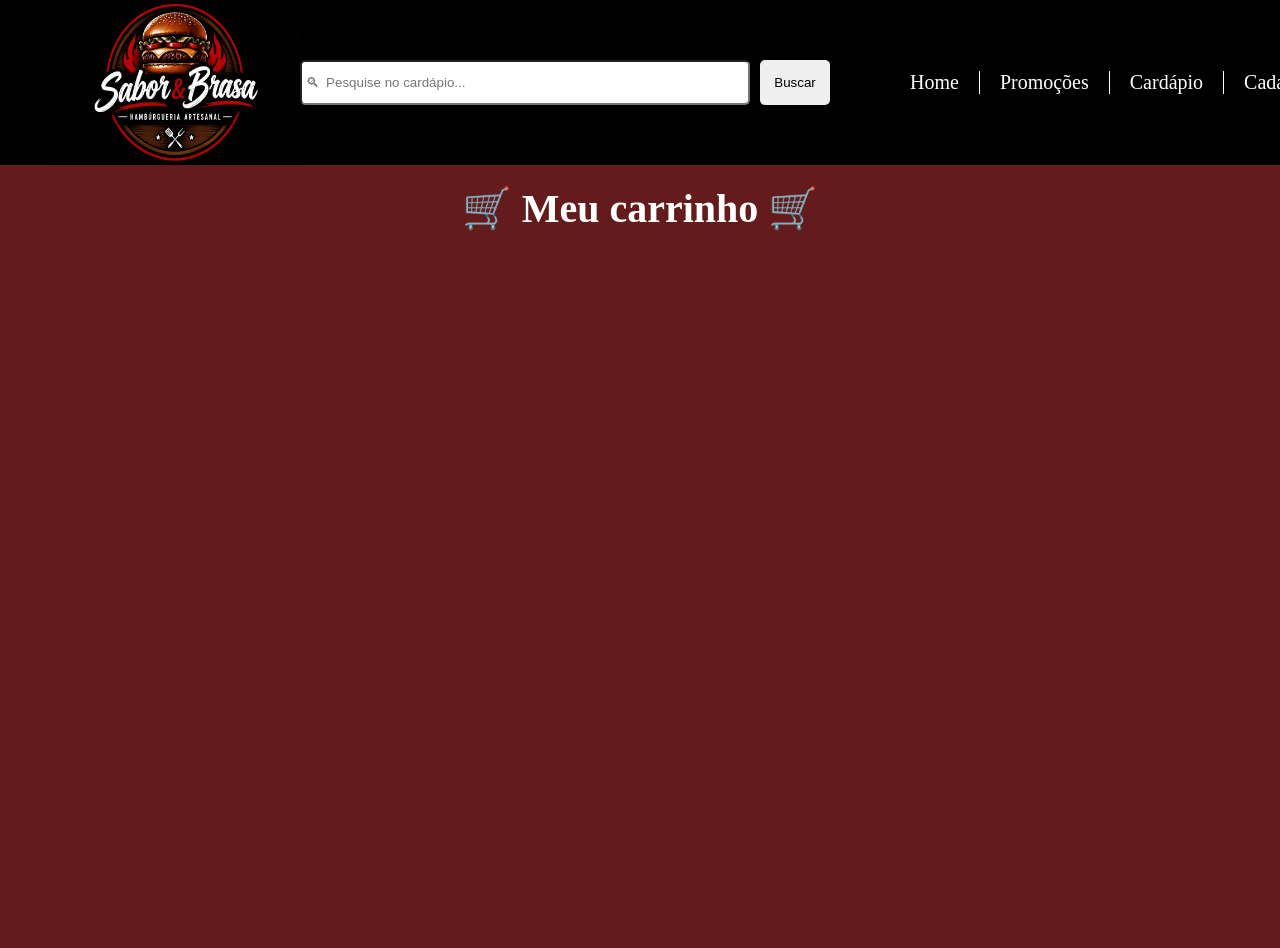
<file: Cauã/carrinho.html>
<!DOCTYPE html>
<html lang="pt-br">
<head>
    <meta charset="UTF-8">
    <meta name="viewport" content="width=device-width, initial-scale=1.0">
    <title>🛒 Carrinho 🛒</title>

    <link rel="stylesheet" href="carinho.css">

    <link rel="preconnect" href="https://fonts.googleapis.com">
    <link rel="preconnect" href="https://fonts.gstatic.com" crossorigin>
    <link href="https://fonts.googleapis.com/css2?family=Alfa+Slab+One&family=Anton+SC&family=Bungee&family=Chango&family=Climate+Crisis:YEAR@1979..2050&family=Comic+Neue:ital,wght@0,300;0,400;0,700;1,300;1,400;1,700&family=Edu+TAS+Beginner&family=Emilys+Candy&family=Fascinate+Inline&family=Kranky&family=Limelight&family=Sancreek&family=Shadows+Into+Light+Two&family=Spicy+Rice&family=Tapestry&display=swap" rel="stylesheet">

    <link rel="icon" type="image/x-icon" href="img/favicon.ico">
</head>
<body>
    <!-- Cabeçalho -->
    <header>
        <nav  class="nav">

            <img src="img/Logo.png" alt="Logo da Hamburgueria Sabor & Brasa">

            <form action="pesquisar.php" method="get">
                <input type="search" id="pesquisa" class="buscar" name="q" placeholder=" 🔍︎  Pesquise no cardápio...">
                <button type="submit">Buscar</button>
            </form>

            <ul class="list">
                        <li><a href="index.html">Home</a></li>
                        <li><a href="index.html#Promoções">Promoções</a></li>
                        <li><a href="cardápio.html">Cardápio</a></li>
                        <li><a href="cadastro.html">Cadastrar</a></li>
                        <li><a href="login.html">Login</a></li>
            </ul>
        </nav>
    </header>

<main class="macarrao">
 <h1>🛒 Meu carrinho 🛒</h1>
</main>
<script src="script.js"></script>
</body>
</html>
</file>
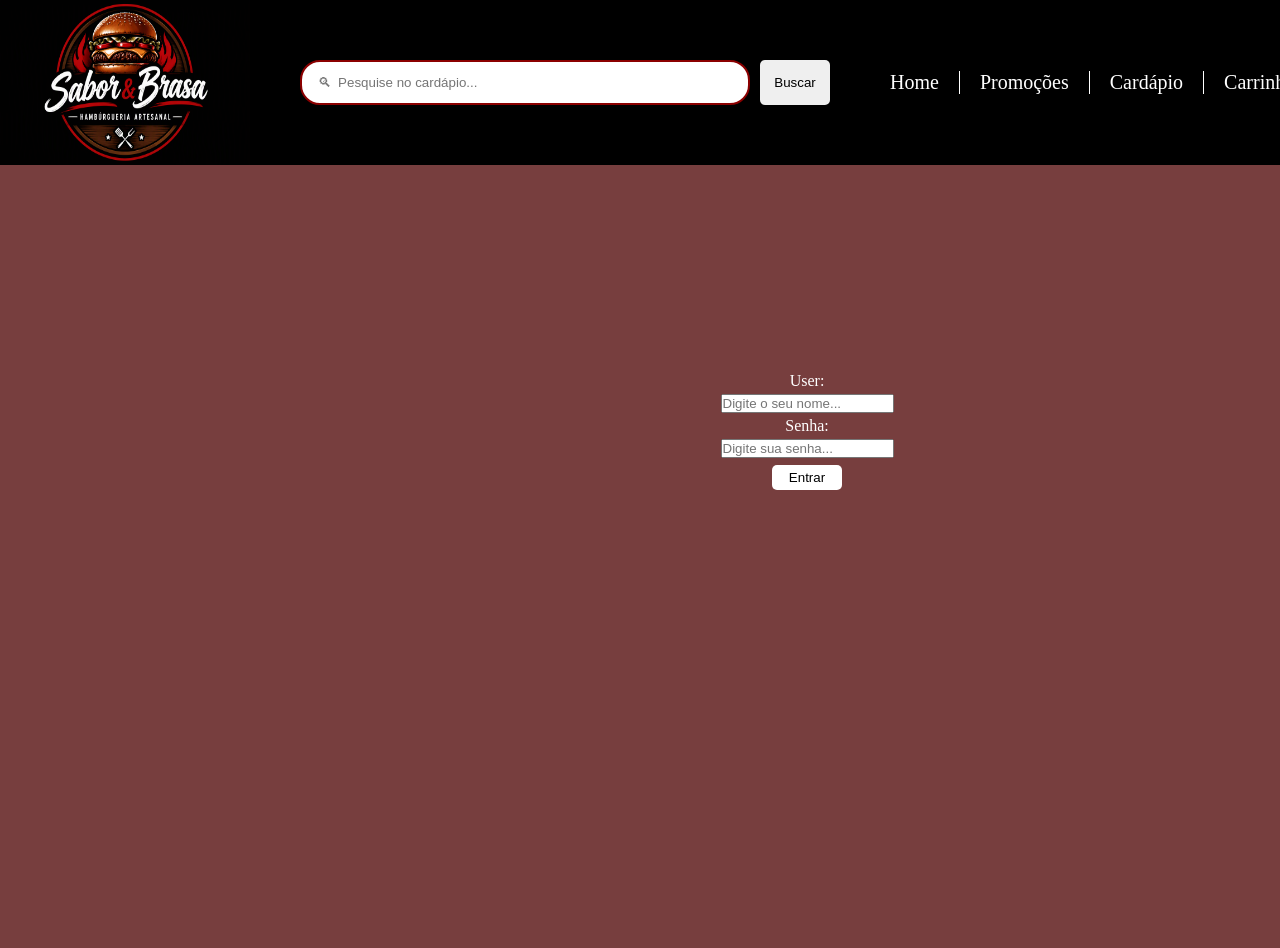
<file: Cauã/login.html>
<!DOCTYPE html>
<html lang="pt-br">
<head>
    <meta charset="UTF-8">
    <meta name="viewport" content="width=device-width, initial-scale=1.0">
    <title>Login</title>
    <link rel="stylesheet" href="style.css">

    <link rel="preconnect" href="https://fonts.googleapis.com">
    <link rel="preconnect" href="https://fonts.gstatic.com" crossorigin>
    <link href="https://fonts.googleapis.com/css2?family=Alfa+Slab+One&family=Anton+SC&family=Bungee&family=Chango&family=Climate+Crisis:YEAR@1979..2050&family=Comic+Neue:ital,wght@0,300;0,400;0,700;1,300;1,400;1,700&family=Edu+TAS+Beginner&family=Emilys+Candy&family=Fascinate+Inline&family=Kranky&family=Limelight&family=Sancreek&family=Shadows+Into+Light+Two&family=Spicy+Rice&family=Tapestry&display=swap" rel="stylesheet">

    <link rel="icon" type="image/x-icon" href="img/favicon.ico">
</head>
<body>
    <header>
        <nav  class="nav">

            <img src="img/Logo.png" alt="Logo da Hamburgueria Sabor & Brasa">

            <form action="pesquisar.php" method="get">
                <input type="search" id="pesquisa" class="buscar" name="q" placeholder=" 🔍︎  Pesquise no cardápio...">
                <button type="submit">Buscar</button>
            </form>

            <ul class="list">
                <li><a href="index.html">Home</a></li>
                <li><a href="index.html#Promoções">Promoções</a></li>
                <li><a href="cardápio.html">Cardápio</a></li>
                <li><a href="carrinho.html">Carrinho</a></li>
                <li><a href="cadastro.html">Cadastrar</a></li>
            </ul>
        </nav>
    </header>

        <main class="love">
            <form class="you">
                <label for="user">User:</label>
                <input type="text" name="user" placeholder="Digite o seu nome..." required>

                <label for="senha">Senha:</label>
                <input type="password" name="senha"placeholder="Digite sua senha..." required>

                <button type="submit">Entrar</button>
            </form>
        </main>
 
        <script src="script.js"></script>
</body>
</html>
</file>
<file: style.css>
*{
    margin: 0;
    padding: 0;
    outline: 0;
    box-sizing: border-box;
}

html{
    scroll-behavior: smooth;
}

.nav{
    background-color: black;
    display: flex;
    width: 100%;
    justify-content: space-between;
}

nav img{
    width: 300px;
    padding-left: 50px;
}

form{
    display: flex;
}

form button{
    margin-top: 60px;
    margin-bottom: 60px;
    width:70px;
    border: 0;
    border-radius: 5px;
    transition: 0.10s;
}

form button:hover{
    background-color: #724101;
    color: #fff;
    transform: scale(1.1);
}

.buscar{
    margin-top: 60px;
    margin-bottom: 60px;
    margin-right: 10px;
    width: 450px;
    height: 45px;
    display: flex;
    justify-content: center;
    border-radius: 5px;
}


.buscar {
    padding: 12px;
    border: 2px solid #8B0000;
    border-radius: 50px;
    outline: none;
}

.buscar:focus {
    border-color: #D2691E;
}

#mensagemPesquisa {
    text-align: center;
    color: #8B0000;
    font-weight: bold;
}


.list{
    display: flex;
    align-items: center;
    list-style: none;
    font-size: 20px;
    color: #ffffff;
}

.list li{
    border-right: 1px solid #fff;
}

.list a{
    text-decoration: none;
    color: #ffffff;
    padding: 20px;
    transition: 0.9s;
}

.list a:hover{
    color: #a10000;
    transform: scale(1.1);
}

.main{
background-color: #b3580e;
width: 100%;
height: 950px;
background-image: url(img/Hamburguer\ 2.0.png);
background-repeat: no-repeat;
}

.card{
    width: 647px;
    height: 950px;
    padding: 30px;
    border-left: 5px solid black;
    border-radius: 4px;
    padding-top: 500px;
    margin-left: 1250px;
    text-align: center;
    background-color: #b3580e;
}

.card h1{
    font-size: 50px;
    font-family: "Bungee", sans-serif;
    color: #ffffff;
}

.card h1:hover{
    color: #a10000;
} 

.card h2{
    color: #000000;
    padding-top: 10px;
    font-family: "Limelight", sans-serif;
}

.card button {
    padding: 20px;
    margin-top: 20px;
    width: 140px;
    border: 0;
    border-radius: 10px;
    transition: 0.5s;
    background-color: #a10000;
}


.card button a{
    text-decoration: none;
    font-size: 20px;
    color: #ffffff;
    font-family: "Sancreek", serif;
}

.card button:hover{
    background-color: #000000;
    transform: scale(1.2);
}


.promo{
    background-color: #5c0000;
    color: #fff;
}
.promo h1{
    color: #ffcea5;
    text-align: center;
    padding: 50px;
    font-family: "Kranky", serif;
    font-size: 50px;
}

.promo div{
    display: flex;
    gap: 50px;
    justify-content: center;
    padding-bottom: 40px;
    padding-top: 30px;
}

.promo div img{
    width: 250px;
}

.promo div p{
    text-decoration: line-through;
}

.promo div button{
    font-size: 20px;
    width: 70px;
    font-family: "Spicy Rice", serif;
    background-color: #000000;
    border: 0;
    margin-top: 2px;
}

.promo div button a{
    text-decoration: none;
    color: #ffffff;
}

.bunny{
    text-align: center;
    transition: 0.5s;
}

.bunny:hover{
    background: #d19964;
    border: 1px #d19964 solid;
    transform: scale(1.1);
    opacity: 1;
}

.bunny p{
    padding-top: 5px;
    padding-bottom: 2px;
}

.cat{
    text-align: center;
    transition: 0.5s;
}

.cat:hover{
    background: #d19964;
    border: 1px #d19964 solid;
    transform: scale(1.1);
    opacity: 1.0;
}

.cat p{
    padding-top: 5px;
    padding-bottom: 2px;
}

.bat{
    text-align: center;
    transition: 0.5s;
}

.bat:hover{
    background: #d19964;
    border: 1px #d19964 solid;
    transform: scale(1.1);
    opacity: 1.0;
}

.bat p{
    padding-top: 5px;
    padding-bottom: 2px;
}

.Maomao{
    text-align: center;
    transition: 0.5s;
}

.Maomao:hover{
    background: #d19964;
    border: 1px #d19964 solid;
    transform: scale(1.1);
    opacity: 1.0;  
}

.Maomao p{
    padding-top: 5px;
    padding-bottom: 2px;
}

.Jinshi{
    text-align: center;
    transition: 0.5s;
}

.Jinshi:hover{
    background: #d19964;
    border: 1px #d19964 solid;
    transform: scale(1.1);
    opacity: 1.0;
}

.Jinshi p{
    padding-top: 5px;
    padding-bottom: 2px;
}

.Lishu{
    text-align: center;
    transition: 0.5s;
}

.Lishu:hover{
    background: #d19964;
    border: 1px #d19964 solid;
    transform: scale(1.1);
    opacity: 1.0;
}

.Lishu p{
    padding-top: 5px;
    padding-bottom: 2px;
}

.batata{
    background-color: #8b582e;
    color: #000000;
}


.batata h1{
    color: #e7c7c7;
    text-align: center;
    padding: 50px;
    font-family: "Kranky", serif;
    font-size: 50px;
}

.batata div{
    display: flex;
    gap: 50px;
    justify-content: center;
    padding-bottom: 40px;
    padding-top: 30px;
    text-align: center;
}

.batata div img{
    width: 250px;
}


.batata div button{
    font-size: 20px;
    width: 70px;
    font-family: "Spicy Rice", serif;
    background-color: #ffffff;
    border: 0;
    margin-top: 2px;
}

.batata div button a{
    text-decoration: none;
    color: #750000;
}

.shu{
    text-align: center;
    transition: 0.5s;
}

.shu:hover{
    background: #ffa5a5;
    border: 1px #fca5a5 solid;
    transform: scale(1.2);
    opacity: 1.0;
}

.valt{
    text-align: center;
    transition: 0.5s;
}

.valt:hover{
    background: #ffa5a5;
    border: 1px #ffa5a5 solid;
    transform: scale(1.2);
    opacity: 1.0;
}

.nika{
    text-align: center;
    transition: 0.5s;
}

.nika:hover{
    background: #ffa5a5;
    border: 1px #ffa5a5 solid;
    transform: scale(1.2);
    opacity: 1.0;
}

.toko{
    text-align: center;
    transition: 0.5s;
}

.toko:hover{
    background: #ffa5a5;
    border: 1px #ffa5a5 solid;
    transform: scale(1.2);
    opacity: 1.0;
}

.lui{
    text-align: center;
    transition: 0.5s;
}

.lui:hover{
    background: #ffa5a5;
    border: 1px #ffa5a5 solid;
    transform: scale(1.2);
    opacity: 1.0;
}

.free{
    text-align: center;
    transition: 0.5s;
}

.free:hover{
    background: #ffa5a5;
    border: 1px #ffa5a5 solid;
    transform: scale(1.2);
    opacity: 1.0;
}

.zac{
    text-align: center;
    transition: 0.5s;
}

.zac:hover{
    background: #ffa5a5;
    border: 1px #ffa5a5 solid;
    transform: scale(1.2);
    opacity: 1.0;
}

.xander{
    text-align: center;
    transition: 0.5s;
}

.xander:hover{
    background: #ffa5a5;
    border: 1px #ffa5a5 solid;
    transform: scale(1.2);
    opacity: 1.0;
}

.daigo{
    text-align: center;
    transition: 0.5s;
}

.daigo:hover{
    background: #ffa5a5;
    border: 1px #ffa5a5 solid;
    transform: scale(1.2);
    opacity: 1.0;
}

.ken{
    text-align: center;
    transition: 0.5s;
}

.ken:hover{
    background: #ffa5a5;
    border: 1px #ffa5a5 solid;
    transform: scale(1.2);
    opacity: 1.0;
}

.joshua{
    text-align: center;
    transition: 0.5s;
}

.joshua:hover{
    background: #ffa5a5;
    border: 1px #ffa5a5 solid;
    transform: scale(1.2);
    opacity: 1.0;
}

.honey{
    text-align: center;
    transition: 0.5s;
}

.honey:hover{
    background: #ffa5a5;
    border: 1px #ffa5a5 solid;
    transform: scale(1.2);
    opacity: 1.0;
}

.kris{
    text-align: center;
    transition: 0.5s;
}

.kris:hover{
    background: #ffa5a5;
    border: 1px #ffa5a5 solid;
    transform: scale(1.2);
    opacity: 1.0;
}

.rantaro{
    text-align: center;
    transition: 0.5s;
}

.rantaro:hover{
    background: #ffa5a5;
    border: 1px #ffa5a5 solid;
    transform: scale(1.2);
    opacity: 1.0;
}

.sayori{
    text-align: center;
    transition: 0.5s;
}

.sayori:hover{
    background: #ffa5a5;
    border: 1px #ffa5a5 solid;
    transform: scale(1.2);
    opacity: 1.0;
}

.yuri{
    text-align: center;
    transition: 0.5s;
}

.yuri:hover{
    background: #ffa5a5;
    border: 1px #ffa5a5 solid;
    transform: scale(1.2);
    opacity: 1.0;
}

.love{
    background-color: #773e3e;
    width: 100%;
    height: 783px;
    padding: 200px;
}


.you{
    margin-left: 800px;
    margin-right: 800px;
    padding: 30px;
    align-items: center;
    display: flex;
    flex-direction: column;
    padding: 7px;
    gap: 4px;
    color: #ffffff;
}

.you button{
    margin: 3px;
    padding: 5px;
    transition: 0;
    background-color: #ffffff;
    color: #000000;
}

.you button:hover{
    transform: 0;
    color: #000000;
    background-color: #ffffff;
}

.ivan{
    margin: 100px;
    margin-left: 800px;
    margin-right: 800px;
    padding: 30px;
}

.perfil {
    text-align: center;
}

.perfil img {
    width: 150px;
    height: 150px;
    border-radius: 50%;
    object-fit: cover;
    display: block;
    margin: auto;
}

.perfil label {
    display: inline-block;
    margin-top: 10px;
    padding: 8px 15px;
    background-color: #333;
    color: white;
    border-radius: 8px;
    cursor: pointer;
}

#uploadFoto {
    display: none;
}

.till{
    align-items: center;
    display: flex;
    flex-direction: column;
    padding: 7px;
    gap: 4px;
    color: #000000;
}

.till button{
    margin: 3px;
    padding: 5px;
    transition: 0;
    background-color: #000000;
    color: #ffffff;
}

.till button:hover{
    transform: 0;
    color: #ffffff;
    background-color: #000000;
}

/* =================================
   RESPONSIVIDADE - TABLETS
================================= */

@media screen and (max-width: 1024px) {

    /* MENU */

    .nav {
        flex-wrap: wrap;
        justify-content: center;
        padding: 15px;
        gap: 15px;
    }

    nav img {
        width: 220px;
        padding-left: 0;
    }

    .list {
        padding: 15px;
        flex-wrap: wrap;
        justify-content: center;
        font-size: 16px;
    }

    .list a {
        padding: 10px;
    }

    form {
        justify-content: center;
        width: 100%;
    }

    .buscar {
        width: 70%;
        margin: 10px;
    }

    form button {
        margin: 10px;
    }

    /* PRINCIPAL */

    .main {
        height: auto;
        min-height: 650px;
        background-size: cover;
        background-position: center;
    }

    .card {
        width: 50%;
        height: auto;
        min-height: 650px;
        margin-left: auto;
        padding: 250px 20px 40px;
    }

    .card h1 {
        font-size: 38px;
    }

    /* PROMOÇÕES */

    .promo div,
    .batata div {
        flex-wrap: wrap;
        gap: 30px;
        padding-left: 20px;
        padding-right: 20px;
    }

    .promo div img,
    .batata div img {
        max-width: 100%;
        width: 220px;
    }

    /* LOGIN */

    .love {
        height: auto;
        min-height: 600px;
        padding: 100px 20px;
    }

    .you {
        margin: 0 auto;
        max-width: 500px;
        width: 100%;
    }

    .ivan {
        margin: 40px auto;
        padding: 20px;
        max-width: 500px;
    }
}


/* RESPONSIVIDADE - CELULARES */

@media screen and (max-width: 600px) {

    /* MENU */

    .nav {
        flex-direction: column;
        align-items: center;
        padding: 15px;
    }

    nav img {
        width: 180px;
        padding: 0;
    }

    .list {
        flex-direction: column;
        padding: 10px;
        gap: 15px;
        font-size: 16px;
    }

    .list li {
        border-right: none;
        border-bottom: 1px solid #ffffff;
        padding-bottom: 8px;
    }

    .list a {
        padding: 8px;
    }

    /* PESQUISA */

    form {
        width: 100%;
        justify-content: center;
        align-items: center;
    }

    .buscar {
        width: 75%;
        height: 40px;
        margin: 10px 5px;
    }

    form button {
        width: 60px;
        height: 40px;
        margin: 10px 5px;
    }

    /* PRINCIPAL */

    .main {
        width: 100%;
        min-height: 550px;
        height: auto;
        background-size: cover;
        background-position: center;
        display: flex;
        align-items: flex-end;
    }

    .card {
        width: 100%;
        min-height: auto;
        height: auto;
        margin: 0;
        padding: 30px 15px;
        border-left: none;
        border-top: 4px solid #000000;
    }

    .card h1 {
        font-size: 30px;
    }

    .card h2 {
        font-size: 18px;
    }

    .card button {
        width: 130px;
        padding: 12px;
    }

    /* PROMOÇÕES */

    .promo h1,
    .batata h1 {
        font-size: 35px;
        padding: 30px 10px;
    }

    .promo div,
    .batata div {
        display: flex;
        flex-direction: column;
        align-items: center;
        gap: 30px;
        padding: 20px;
    }

    .promo div img,
    .batata div img {
        width: 220px;
        max-width: 100%;
    }

    .promo div button,
    .batata div button {
        width: 80px;
        padding: 5px;
    }

    /* CARDS DOS PRODUTOS */

    .bunny,
    .cat,
    .bat,
    .Maomao,
    .Jinshi,
    .Lishu,
    .shu,
    .valt,
    .nika,
    .toko,
    .lui,
    .free,
    .zac,
    .xander,
    .daigo,
    .ken,
    .joshua,
    .honey,
    .kris,
    .rantaro,
    .sayori,
    .yuri {
        width: 100%;
        max-width: 280px;
    }

    /* LOGIN E CADASTRO */

    .love {
        width: 100%;
        min-height: 550px;
        height: auto;
        padding: 60px 15px;
    }

    .you {
        width: 100%;
        max-width: 350px;
        margin: 0 auto;
        padding: 15px;
    }

    .you input {
        width: 100%;
        max-width: 300px;
    }

    .ivan {
        width: 100%;
        max-width: 350px;
        margin: 30px auto;
        padding: 15px;
    }

    /* FOTO DE PERFIL */

    .perfil img {
        width: 120px;
        height: 120px;
    }

    .perfil label {
        font-size: 14px;
    }

    /* OUTROS */

    .till {
        width: 100%;
        padding: 15px;
    }

}


/* CELULARES PEQUENOS */

@media screen and (max-width: 380px) {

    nav img {
        width: 150px;
    }

    .card h1 {
        font-size: 25px;
    }

    .promo h1,
    .batata h1 {
        font-size: 28px;
    }

    .promo div img,
    .batata div img {
        width: 180px;
    }

    .buscar {
        width: 70%;
    }

}
</file>
<file: Cauã/style.css>
*{
    margin: 0;
    padding: 0;
    outline: 0;
    box-sizing: border-box;
}

html{
    scroll-behavior: smooth;
}

.nav{
    background-color: black;
    display: flex;
    width: 100%;
    justify-content: space-between;
}

nav img{
    width: 300px;
    padding-right: 50px;
}

form{
    display: flex;
}

form button{
    margin-top: 60px;
    margin-bottom: 60px;
    width:70px;
    border: 0;
    border-radius: 5px;
    transition: 0.10s;
}

form button:hover{
    background-color: #724101;
    color: #fff;
    transform: scale(1.1);
}

.buscar{
    margin-top: 60px;
    margin-bottom: 60px;
    margin-right: 10px;
    width: 450px;
    height: 45px;
    display: flex;
    justify-content: center;
    border-radius: 5px;
}


.buscar {
    padding: 12px;
    border: 2px solid #8B0000;
    border-radius: 20px;
    outline: none;
}

.buscar:focus {
    border-color: #D2691E;
}

#mensagemPesquisa {
    text-align: center;
    color: #8B0000;
    font-weight: bold;
}


.list{
    display: flex;
    align-items: center;
    list-style: none;
    padding: 40px;
    font-size: 20px;
    color: #ffffff;
}

.list li{
    border-right: 1px solid #fff;
}

.list a{
    text-decoration: none;
    color: #ffffff;
    padding: 20px;
    transition: 0.9s;
}

.list a:hover{
    color: #a10000;
    transform: scale(1.1);
}

.main{
width: 60%;
height: 950px;
background-image: url(img/m.png);
}
.card{

    width: 647px;
    height: 950px;
    padding: 30px;
    border-left: 5px solid black;
    border-radius: 4px;
    padding-top: 500px;
    margin-left: 912px;
    text-align: center;
    background-color: #b3580e;
}

.card h1{
    font-size: 50px;
    font-family: "Bungee", sans-serif;
    color: #ffffff;
}

.card h1:hover{
    color: #a10000;
} 

.card h2{
    color: #000000;
    padding-top: 10px;
    font-family: "Limelight", sans-serif;
}

.card button {
    padding: 20px;
    margin-top: 20px;
    width: 140px;
    border: 0;
    border-radius: 10px;
    transition: 0.5s;
    background-color: #a10000;
}


.card button a{
    text-decoration: none;
    font-size: 20px;
    color: #ffffff;
    font-family: "Sancreek", serif;
}

.card button:hover{
    background-color: #000000;
    transform: scale(1.2);
}

.promo{
    background-color: #5c0000;
    color: #fff;
}
.promo h1{
    color: #ffcea5;
    text-align: center;
    padding: 50px;
    font-family: "Kranky", serif;
    font-size: 50px;
}

.promo div{
    display: flex;
    gap: 50px;
    justify-content: center;
    padding-bottom: 40px;
    padding-top: 30px;
}

.promo div img{
    width: 250px;
}

.promo div p{
    text-decoration: line-through;
}

.promo div button{
    font-size: 20px;
    width: 70px;
    font-family: "Spicy Rice", serif;
    background-color: #000000;
    border: 0;
    margin-top: 2px;
}

.promo div button a{
    text-decoration: none;
    color: #ffffff;
}

.bunny{
    text-align: center;
    transition: 0.5s;
}

.bunny:hover{
    background: #d19964;
    border: 1px #d19964 solid;
    transform: scale(1.1);
    opacity: 1;
}

.bunny p{
    padding-top: 5px;
    padding-bottom: 2px;
}

.cat{
    text-align: center;
    transition: 0.5s;
}

.cat:hover{
    background: #d19964;
    border: 1px #d19964 solid;
    transform: scale(1.1);
    opacity: 1.0;
}

.cat p{
    padding-top: 5px;
    padding-bottom: 2px;
}

.bat{
    text-align: center;
    transition: 0.5s;
}

.bat:hover{
    background: #d19964;
    border: 1px #d19964 solid;
    transform: scale(1.1);
    opacity: 1.0;
}

.bat p{
    padding-top: 5px;
    padding-bottom: 2px;
}

.Maomao{
    text-align: center;
    transition: 0.5s;
}

.Maomao:hover{
    background: #d19964;
    border: 1px #d19964 solid;
    transform: scale(1.1);
    opacity: 1.0;  
}

.Maomao p{
    padding-top: 5px;
    padding-bottom: 2px;
}

.Jinshi{
    text-align: center;
    transition: 0.5s;
}

.Jinshi:hover{
    background: #d19964;
    border: 1px #d19964 solid;
    transform: scale(1.1);
    opacity: 1.0;
}

.Jinshi p{
    padding-top: 5px;
    padding-bottom: 2px;
}

.Lishu{
    text-align: center;
    transition: 0.5s;
}

.Lishu:hover{
    background: #d19964;
    border: 1px #d19964 solid;
    transform: scale(1.1);
    opacity: 1.0;
}

.Lishu p{
    padding-top: 5px;
    padding-bottom: 2px;
}

.batata{
    background-color: #8b582e;
    color: #000000;
}


.batata h1{
    color: #e7c7c7;
    text-align: center;
    padding: 50px;
    font-family: "Kranky", serif;
    font-size: 50px;
}

.batata div{
    display: flex;
    gap: 50px;
    justify-content: center;
    padding-bottom: 40px;
    padding-top: 30px;
    text-align: center;
}

.batata div img{
    width: 250px;
}


.batata div button{
    font-size: 20px;
    width: 70px;
    font-family: "Spicy Rice", serif;
    background-color: #ffffff;
    border: 0;
    margin-top: 2px;
}

.batata div button a{
    text-decoration: none;
    color: #750000;
}

.shu{
    text-align: center;
    transition: 0.5s;
}

.shu:hover{
    background: #ffa5a5;
    border: 1px #fca5a5 solid;
    transform: scale(1.2);
    opacity: 1.0;
}

.valt{
    text-align: center;
    transition: 0.5s;
}

.valt:hover{
    background: #ffa5a5;
    border: 1px #ffa5a5 solid;
    transform: scale(1.2);
    opacity: 1.0;
}

.nika{
    text-align: center;
    transition: 0.5s;
}

.nika:hover{
    background: #ffa5a5;
    border: 1px #ffa5a5 solid;
    transform: scale(1.2);
    opacity: 1.0;
}

.toko{
    text-align: center;
    transition: 0.5s;
}

.toko:hover{
    background: #ffa5a5;
    border: 1px #ffa5a5 solid;
    transform: scale(1.2);
    opacity: 1.0;
}

.lui{
    text-align: center;
    transition: 0.5s;
}

.lui:hover{
    background: #ffa5a5;
    border: 1px #ffa5a5 solid;
    transform: scale(1.2);
    opacity: 1.0;
}

.free{
    text-align: center;
    transition: 0.5s;
}

.free:hover{
    background: #ffa5a5;
    border: 1px #ffa5a5 solid;
    transform: scale(1.2);
    opacity: 1.0;
}

.zac{
    text-align: center;
    transition: 0.5s;
}

.zac:hover{
    background: #ffa5a5;
    border: 1px #ffa5a5 solid;
    transform: scale(1.2);
    opacity: 1.0;
}

.xander{
    text-align: center;
    transition: 0.5s;
}

.xander:hover{
    background: #ffa5a5;
    border: 1px #ffa5a5 solid;
    transform: scale(1.2);
    opacity: 1.0;
}

.daigo{
    text-align: center;
    transition: 0.5s;
}

.daigo:hover{
    background: #ffa5a5;
    border: 1px #ffa5a5 solid;
    transform: scale(1.2);
    opacity: 1.0;
}

.ken{
    text-align: center;
    transition: 0.5s;
}

.ken:hover{
    background: #ffa5a5;
    border: 1px #ffa5a5 solid;
    transform: scale(1.2);
    opacity: 1.0;
}

.joshua{
    text-align: center;
    transition: 0.5s;
}

.joshua:hover{
    background: #ffa5a5;
    border: 1px #ffa5a5 solid;
    transform: scale(1.2);
    opacity: 1.0;
}

.honey{
    text-align: center;
    transition: 0.5s;
}

.honey:hover{
    background: #ffa5a5;
    border: 1px #ffa5a5 solid;
    transform: scale(1.2);
    opacity: 1.0;
}

.kris{
    text-align: center;
    transition: 0.5s;
}

.kris:hover{
    background: #ffa5a5;
    border: 1px #ffa5a5 solid;
    transform: scale(1.2);
    opacity: 1.0;
}

.rantaro{
    text-align: center;
    transition: 0.5s;
}

.rantaro:hover{
    background: #ffa5a5;
    border: 1px #ffa5a5 solid;
    transform: scale(1.2);
    opacity: 1.0;
}

.sayori{
    text-align: center;
    transition: 0.5s;
}

.sayori:hover{
    background: #ffa5a5;
    border: 1px #ffa5a5 solid;
    transform: scale(1.2);
    opacity: 1.0;
}

.yuri{
    text-align: center;
    transition: 0.5s;
}

.yuri:hover{
    background: #ffa5a5;
    border: 1px #ffa5a5 solid;
    transform: scale(1.2);
    opacity: 1.0;
}

.love{
    background-color: #773e3e;
    width: 100%;
    height: 783px;
    padding: 200px;
}


.you{
    margin-left: 600px;
    margin-right: 800px;
    padding: 30px;
    align-items: center;
    display: flex;
    flex-direction:column;
    padding: 7px;
    gap: 4px;
    color: #ffffff;
}

.you button{
    margin: 3px;
    padding: 5px;
    transition: 0;
    background-color: #ffffff;
    color: #000000;
}

.you button:hover{
    transform: 0;
    color: #000000;
    background-color: #ffffff;
}

.ivan{
    margin: 100px;
    margin-left: 800px;
    margin-right: 800px;
    padding: 30px;
}

.perfil {
    text-align: center;
}

.perfil img {
    width: 150px;
    height: 150px;
    border-radius: 50%;
    object-fit: cover;
    display: block;
    margin: auto;
}

.perfil label {
    display: inline-block;
    margin-top: 10px;
    padding: 8px 15px;
    background-color: #333;
    color: white;
    border-radius: 8px;
    cursor: pointer;
}

#uploadFoto {
    display: none;
}

.till{
    align-items: center;
    display: flex;
    flex-direction: column;
    padding: 7px;
    gap: 4px;
    color: #000000;
}

.till button{
    margin: 3px;
    padding: 5px;
    transition: 0;
    background-color: #000000;
    color: #ffffff;
}

.till button:hover{
    transform: 0;
    color: #ffffff;
    background-color: #000000;
}
</file>
<file: carrinho.css>
* {
    margin: 0;
    padding: 0;
    box-sizing: border-box;
}

html {
    scroll-behavior: smooth;
}

body {
    overflow-x: hidden;
}

/* Contorno visível só para quem navega pelo teclado */
:focus-visible {
    outline: 3px solid #D2691E;
    outline-offset: 2px;
}

/* Texto que só leitores de tela "veem" (label da busca) */
.sr-only {
    position: absolute;
    width: 1px;
    height: 1px;
    overflow: hidden;
    clip: rect(0 0 0 0);
    white-space: nowrap;
}

/* MENU */
.nav {
    background-color: black;
    display: flex;
    align-items: center;
    justify-content: space-between;
    width: 100%;
    padding: 0px 0;
}

.nav > a {
    display: block;
    flex-shrink: 0;
}

.nav img {
    display: block;
    width: 300px;
    padding-left:50px;
}

.nav form {
    display: flex;
    align-items: center;
    gap: 10px;
}

.buscar {
    width: 450px;
    height: 45px;
    padding: 12px;
    border: 2px solid #8B0000;
    border-radius: 20px;
    outline: none;
    font-size: 16px;
}

.buscar:focus {
    border-color: #D2691E;
}

.nav form button {
    width: 70px;
    height: 45px;
    border: 0;
    border-radius: 5px;
    cursor: pointer;
    transition: 0.1s;
}

.nav form button:hover {
    background-color: #724101;
    color: #fff;
    transform: scale(1.1);
}

#mensagemPesquisa {
    text-align: center;
    color: #8B0000;
    font-weight: bold;
}

.list {
    display: flex;
    align-items: center;
    list-style: none;
    font-size: 20px;
}

.list li {
    border-right: 1px solid #fff;
}

.list li:last-child {
    border-right: none;
}

.list a {
    display: inline-block; /* sem isso o transform não funciona */
    text-decoration: none;
    color: #ffffff;
    padding: 0 20px;
    transition: 0.3s;
}

.list a:hover,
.list a[aria-current="page"] {
    color: #a10000;
}

.list a:hover {
    transform: scale(1.1);
}

/* ÁREA DO CARRINHO */
.macarrao {
    background-color: #8b572e;
    min-height: 100vh;
    padding: 40px 5%;
    text-align: center;
}

.macarrao h1 {
    font-family: 'Alfa Slab One', serif;
    color: white;
    font-size: 40px;
    margin-bottom: 35px;
}

/* LISTA DE PRODUTOS */
#listaCarrinho {
    display: flex;
    flex-direction: column;
    gap: 20px;
    max-width: 900px;
    margin: auto;
}

/* Mensagens de "Carregando..." e de erro */
#listaCarrinho > p {
    background: white;
    padding: 20px;
    border-radius: 12px;
}

.produto-carrinho {
    background: white;
    border-radius: 12px;
    padding: 20px;
    display: flex;
    align-items: center;
    gap: 25px;
    text-align: left;
    box-shadow: 0 4px 10px #0003;
}

.produto-carrinho img {
    width: 140px;
    height: 120px;
    flex-shrink: 0;
    object-fit: cover;
    border-radius: 10px;
}

.informacoes-produto {
    flex: 1;
}

.informacoes-produto h2 {
    color: #8b0000;
    margin-bottom: 10px;
}

.informacoes-produto p {
    margin: 8px 0;
}

.quantidade {
    display: flex;
    align-items: center;
    gap: 15px;
    margin: 12px 0;
}

.quantidade span {
    min-width: 24px;
    text-align: center;
    font-weight: bold;
}

.quantidade button {
    padding: 7px 15px;
    cursor: pointer;
    background: #8b0000;
    color: white;
    border: none;
    border-radius: 5px;
    font-size: 16px;
}

.quantidade button:hover {
    background: #a10000;
}

.informacoes-produto button[data-acao="remover"] {
    background: #333;
    color: white;
    border: none;
    padding: 8px 15px;
    border-radius: 5px;
    cursor: pointer;
}

.informacoes-produto button[data-acao="remover"]:hover {
    background: #000;
}

/* RESUMO */
.resumo {
    background: white;
    max-width: 900px;
    margin: 30px auto;
    padding: 25px;
    border-radius: 12px;
}

.resumo h2 {
    color: #8b0000;
    margin-bottom: 20px;
}

.resumo p {
    font-size: 22px;
    margin-bottom: 20px;
}

.resumo button,
.resumo a {
    display: inline-block;
    padding: 12px 20px;
    margin: 8px;
    border: none;
    border-radius: 7px;
    text-decoration: none;
    cursor: pointer;
    background: #8b0000;
    color: white;
    font-weight: bold;
    font-size: 16px;
    transition: 0.2s;
}

.resumo button:hover,
.resumo a:hover {
    background: #a10000;
}

.resumo #limparCarrinho {
    background: #333;
}

.resumo #limparCarrinho:hover {
    background: #000;
}

.resumo .finalizar {
    background: #1e7d32;
}

.resumo .finalizar:hover {
    background: #145c23;
}

/* Botões desativados (carrinho vazio ou requisição em andamento) */
button:disabled,
.resumo button:disabled,
.resumo .finalizar.desabilitado {
    opacity: 0.5;
    cursor: not-allowed;
}

.resumo button:disabled:hover {
    background: #333;
}

.resumo .finalizar.desabilitado:hover {
    background: #1e7d32;
}

.carrinho-vazio {
    background: white;
    padding: 35px;
    border-radius: 12px;
}

.carrinho-vazio h2 {
    color: #8b0000;
    margin-bottom: 10px;
}

.carrinho-vazio a {
    display: inline-block;
    margin-top: 20px;
    background: #8b0000;
    color: white;
    padding: 12px 20px;
    text-decoration: none;
    border-radius: 7px;
}

.carrinho-vazio a:hover {
    background: #a10000;
}

/* TABLETS */
@media screen and (max-width: 1024px) {
    .nav {
        flex-wrap: wrap;
        justify-content: center;
        gap: 20px;
    }

    .nav img {
        width: 220px;
        padding-left: 0;
    }

    .list {
        padding: 0 20px;
        font-size: 16px;
    }

    .buscar {
        width: 250px;
    }
}

/* CELULARES */
@media screen and (max-width: 768px) {
    .nav {
        flex-direction: column;
        padding: 15px;
        gap: 15px;
    }

    .nav img {
        width: 200px;
    }

    .nav form {
        width: 100%;
        justify-content: center;
    }

    .buscar {
        width: 70%;
    }

    .list {
        flex-wrap: wrap;
        justify-content: center;
        padding: 0;
        font-size: 14px;
    }

    .list a {
        padding: 10px;
    }

    .macarrao {
        padding: 30px 15px;
    }

    .macarrao h1 {
        font-size: 30px;
    }

    .produto-carrinho {
        flex-direction: column;
        text-align: center;
    }

    .produto-carrinho img {
        width: 100%;
        max-width: 220px;
        height: 160px;
    }

    .quantidade {
        justify-content: center;
    }

    .resumo a,
    .resumo button {
        display: block;
        width: 90%;
        margin: 8px auto;
    }
}

/* CELULARES PEQUENOS */
@media screen and (max-width: 480px) {
    .macarrao h1 {
        font-size: 25px;
    }

    .produto-carrinho {
        padding: 15px;
    }

    .resumo p {
        font-size: 18px;
    }

    .buscar {
        width: 100%;
    }

    .nav form {
        padding: 0 10px;
    }
}
</file>
<file: Cauã/carinho.css>
*{
    margin: 0;
    padding: 0;
    outline: 0;
    box-sizing: border-box;
}

html{
    scroll-behavior: smooth;
}

.nav{
    background-color: black;
    display: flex;
    width: 100%;
    justify-content: space-between;
}

nav img{
    width: 300px;
    padding-left: 50px;
}

form{
    display: flex;
}

form button{
    margin-top: 60px;
    margin-bottom: 60px;
    width:70px;
    border: 0;
    border-radius: 5px;
    transition: 0.10s;
}

form button:hover{
    background-color: #724101;
    color: #fff;
    transform: scale(1.1);
}

.buscar{
    margin-top: 60px;
    margin-bottom: 60px;
    margin-right: 10px;
    width: 450px;
    height: 45px;
    display: flex;
    justify-content: center;
    border-radius: 5px;
}

.list{
    display: flex;
    align-items: center;
    list-style: none;
    padding: 60px;
    font-size: 20px;
    color: #ffffff;
}

.list li{
    border-right: 1px solid #fff;
}

.list a{
    text-decoration: none;
    color: #ffffff;
    padding: 20px;
    transition: 0.9s;
}

.list a:hover{
    color: #a10000;
    transform: scale(1.1);
}

.macarrao {
background-color: #631b1b;
width: 100%;
height: 783px;
}

.macarrao h1{
    font-family: "Kranky", serif;
    color: #fff;
    text-align: center;
    font-size: 40px;
    padding: 20px;
}


/* =================================
   RESPONSIVIDADE - SABOR & BRASA
   ================================= */

/* TABLETS */
@media screen and (max-width: 1024px) {

    body {
        overflow-x: hidden;
    }

    .container {
        width: 90%;
        max-width: 100%;
    }

    header {
        padding: 15px 20px;
    }

    nav {
        gap: 15px;
    }

    .banner {
        height: auto;
        min-height: 350px;
    }

    .produtos {
        grid-template-columns: repeat(2, 1fr);
        gap: 20px;
    }

    .produto {
        width: 100%;
    }

    img {
        max-width: 100%;
    }
}

/* CELULARES */
@media screen and (max-width: 768px) {

    body {
        overflow-x: hidden;
        font-size: 14px;
    }

    header {
        flex-direction: column;
        align-items: center;
        padding: 15px;
    }

    nav {
        display: flex;
        flex-wrap: wrap;
        justify-content: center;
        gap: 12px;
    }

    nav a {
        font-size: 14px;
    }

    .container {
        width: 95%;
        padding: 10px;
    }

    .banner {
        height: auto;
        min-height: 250px;
        padding: 25px 15px;
        text-align: center;
    }

    .banner h1 {
        font-size: 28px;
    }

    .banner p {
        font-size: 14px;
    }

    .produtos {
        grid-template-columns: 1fr;
    }

    .produto {
        width: 100%;
        max-width: 400px;
        margin: 0 auto;
    }

    .produto img {
        width: 100%;
        height: auto;
        object-fit: cover;
    }

    button,
    input,
    select,
    textarea {
        max-width: 100%;
    }

    form {
        width: 100%;
        padding: 15px;
    }

    table {
        display: block;
        width: 100%;
        overflow-x: auto;
    }

    footer {
        text-align: center;
        padding: 20px;
    }
}

/* CELULARES PEQUENOS */
@media screen and (max-width: 480px) {

    .banner h1 {
        font-size: 23px;
    }

    h1 {
        font-size: 24px;
    }

    h2 {
        font-size: 20px;
    }

    nav {
        gap: 8px;
    }

    nav a {
        font-size: 12px;
    }

    button {
        width: 100%;
        padding: 12px;
    }

    .produto {
        padding: 12px;
    }
}
</file>
